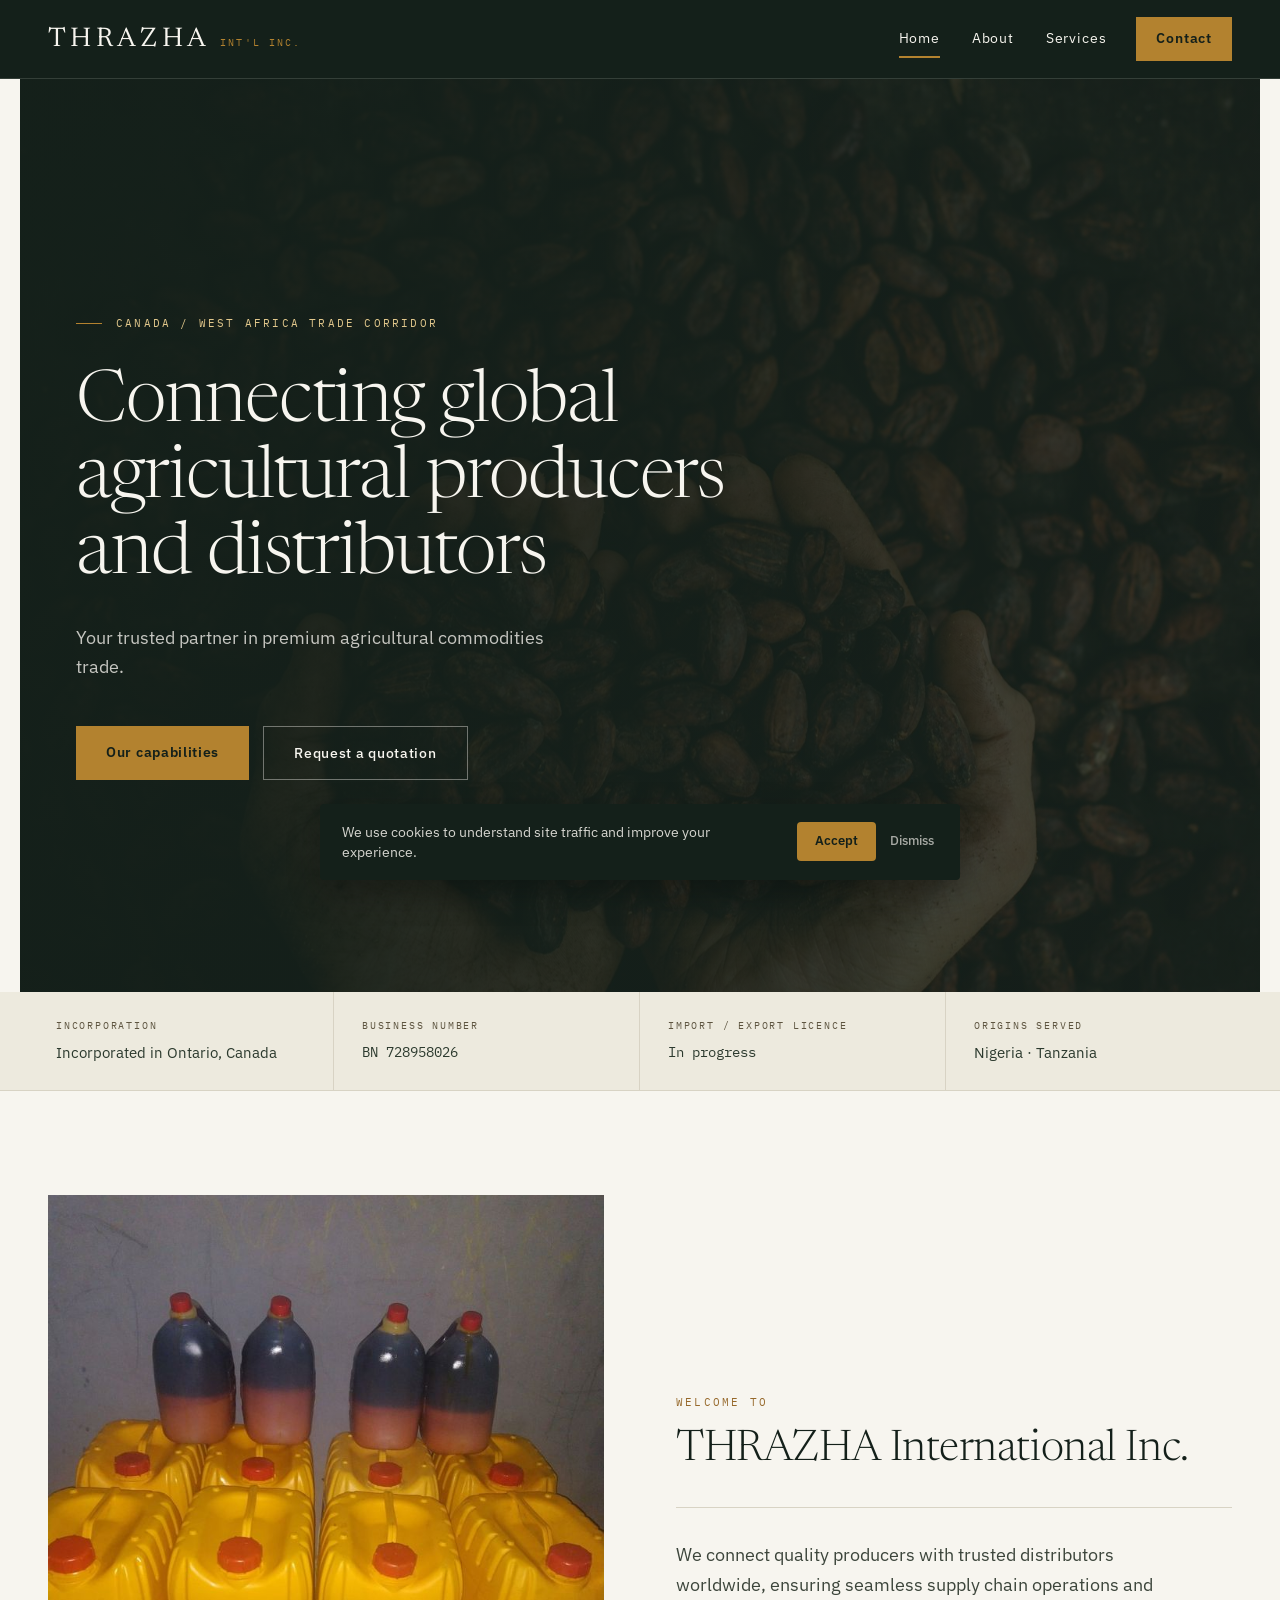
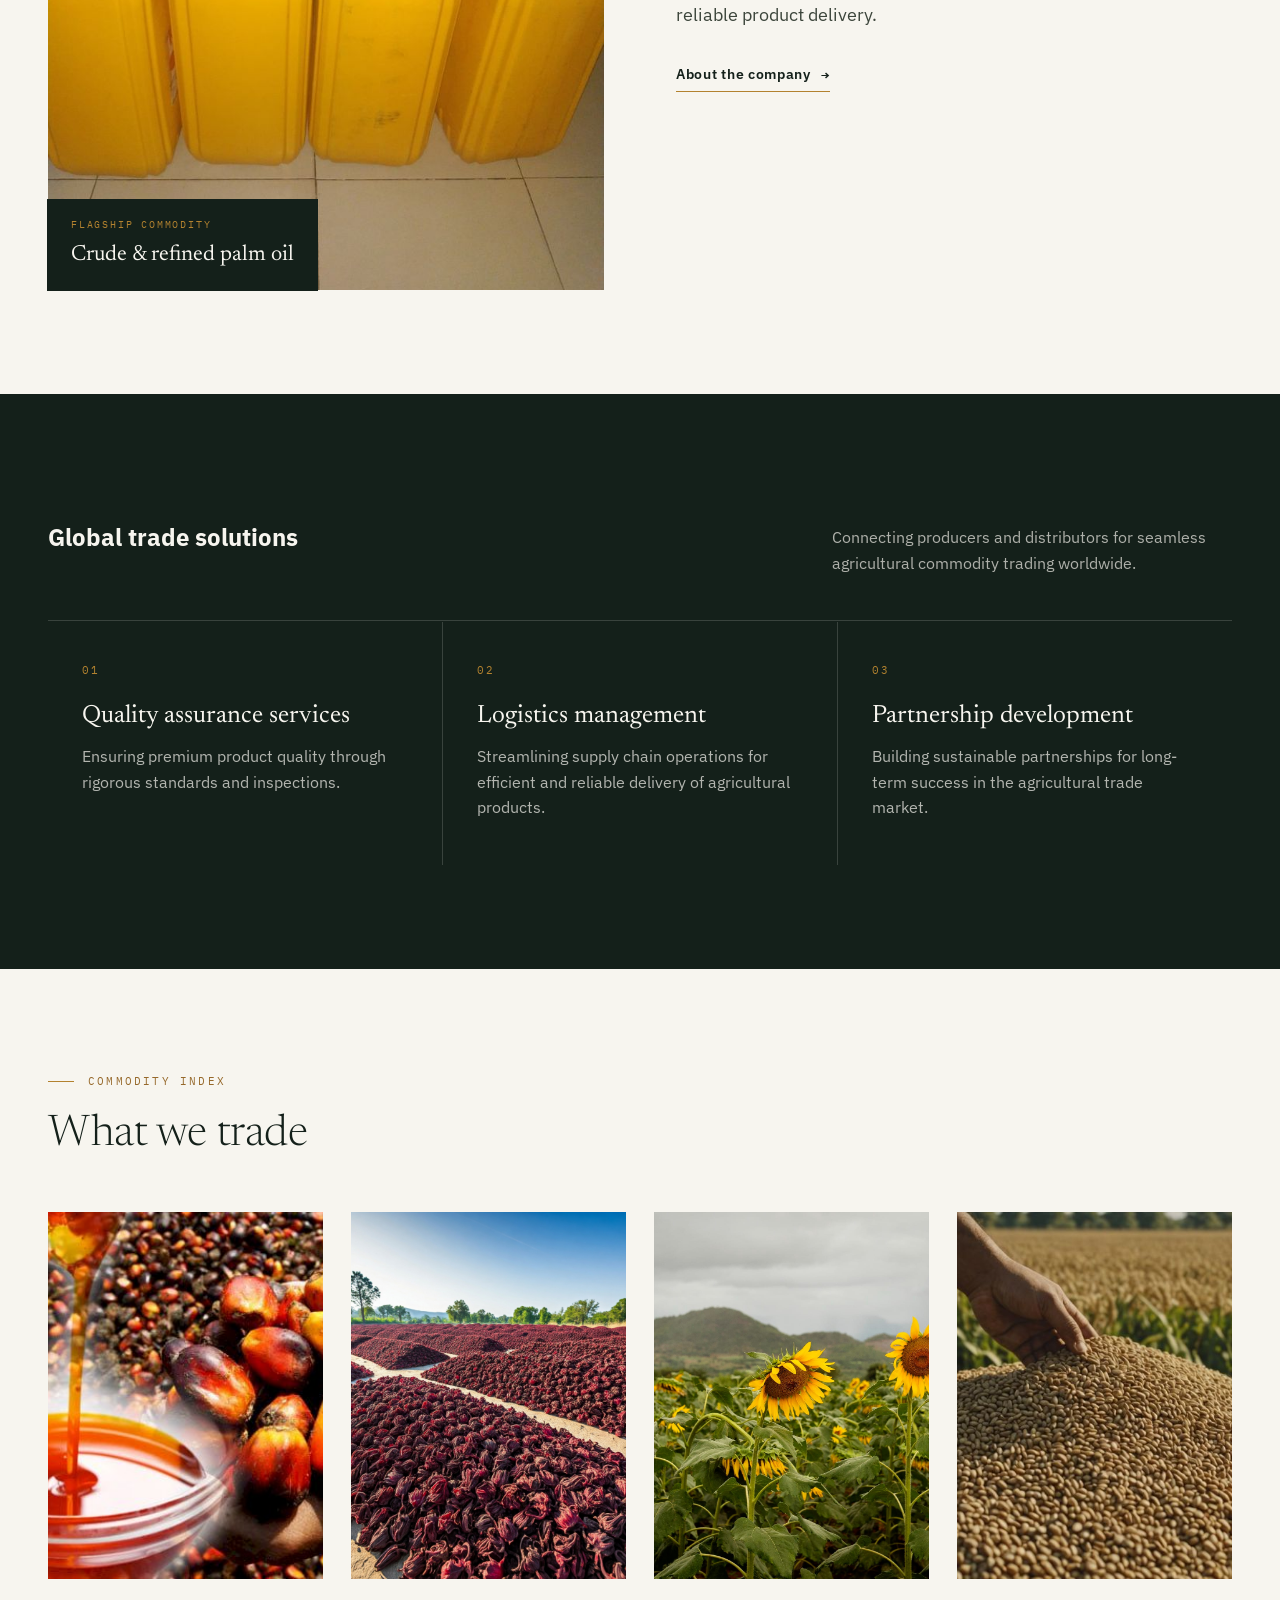
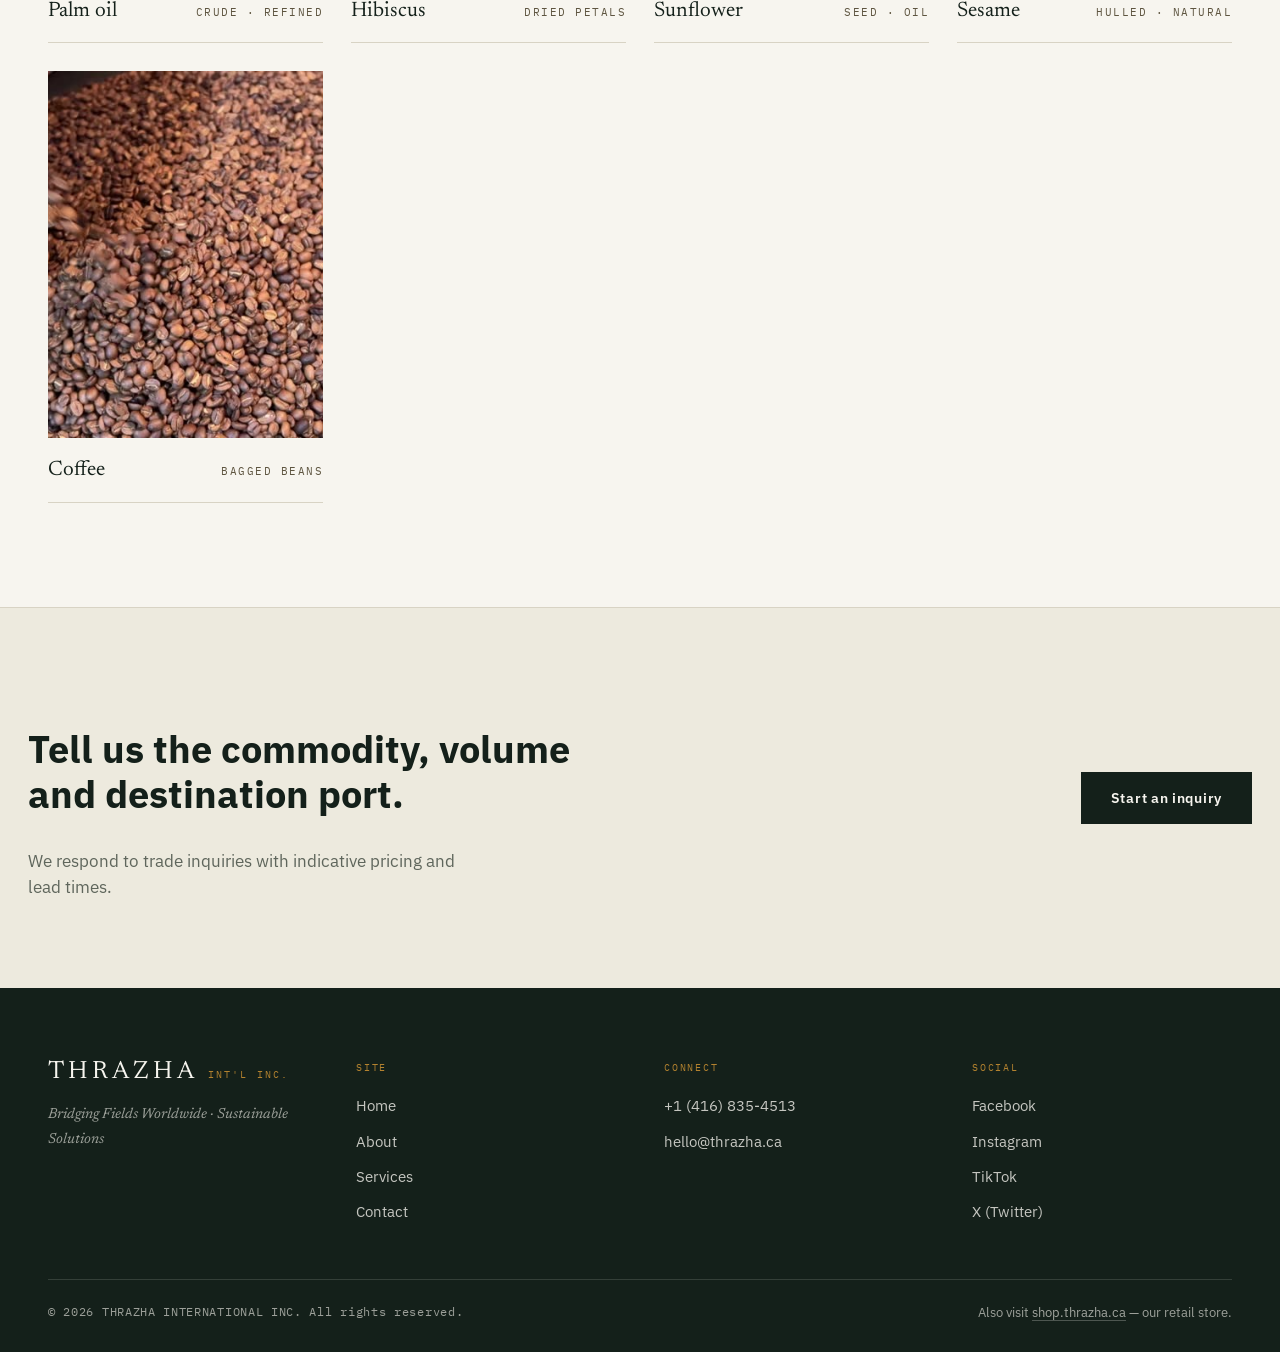
<file: index.html>
<!DOCTYPE html>
<html lang="en">
<head>
<!-- Google Tag Manager -->
<script>
(function(){
  window.dataLayer = window.dataLayer || [];
  function gtag(){ window.dataLayer.push(arguments); }
  window.gtag = gtag;
  window.__loadAnalytics = function(){
    if (window.__analyticsLoaded) return;
    window.__analyticsLoaded = true;
    (function(w,d,s,l,i){w[l]=w[l]||[];w[l].push({'gtm.start':
    new Date().getTime(),event:'gtm.js'});var f=d.getElementsByTagName(s)[0],
    j=d.createElement(s),dl=l!='dataLayer'?'&l='+l:'';j.async=true;j.src=
    'https://www.googletagmanager.com/gtm.js?id='+i+dl;f.parentNode.insertBefore(j,f);
    })(window,document,'script','dataLayer','GTM-K8MLG3W6');
    var ga=document.createElement('script');
    ga.async=true;
    ga.src='https://www.googletagmanager.com/gtag/js?id=G-5YRZVWQFE5';
    document.head.appendChild(ga);
    gtag('js', new Date());
    gtag('config', 'G-5YRZVWQFE5');
  };
  try {
    if (localStorage.getItem('cookie_consent') === 'accepted') { window.__loadAnalytics(); }
  } catch(e){}
})();
</script>
<!-- End Google Tag Manager -->
<meta charset="UTF-8">
<meta name="viewport" content="width=device-width, initial-scale=1.0">
<title>THRAZHA International Inc. | Canadian Agricultural Trading Company</title>
<meta name="description" content="THRAZHA International Inc. is a Canadian agricultural trading company connecting palm oil, hibiscus, sunflower, sesame and coffee producers with distributors worldwide.">
<link rel="canonical" href="https://thrazha.ca/">
<meta property="og:type" content="website">
<meta property="og:site_name" content="THRAZHA International Inc.">
<meta property="og:title" content="THRAZHA International Inc. | Canadian Agricultural Trading Company">
<meta property="og:description" content="Connecting quality agricultural producers with trusted distributors worldwide. Request a quotation for palm oil, hibiscus, sunflower, sesame and coffee.">
<meta property="og:url" content="https://thrazha.ca/">
<meta property="og:image" content="https://thrazha.ca/assets/unsplash-svc-2.jpg">
<meta property="og:locale" content="en_CA">
<meta name="twitter:card" content="summary_large_image">
<meta name="twitter:title" content="THRAZHA International Inc. | Canadian Agricultural Trading Company">
<meta name="twitter:description" content="Connecting quality agricultural producers with trusted distributors worldwide. Request a quotation for palm oil, hibiscus, sunflower, sesame and coffee.">
<meta name="twitter:image" content="https://thrazha.ca/assets/unsplash-svc-2.jpg">
<link rel="icon" href="assets/logo.jpeg">
<link rel="preconnect" href="https://fonts.googleapis.com">
<link rel="preconnect" href="https://fonts.gstatic.com" crossorigin>
<link href="https://fonts.googleapis.com/css2?family=Newsreader:ital,opsz,wght@0,6..72,300;0,6..72,400;0,6..72,500;1,6..72,300;1,6..72,400&family=IBM+Plex+Sans:wght@400;500;600&family=IBM+Plex+Mono:wght@400;500&display=swap" rel="stylesheet">
<link rel="stylesheet" href="style.css">
<script type="application/ld+json">
{
  "@context": "https://schema.org",
  "@type": "Organization",
  "name": "THRAZHA International Inc.",
  "url": "https://thrazha.ca/",
  "logo": "https://thrazha.ca/assets/logo.jpeg",
  "image": "https://thrazha.ca/assets/unsplash-svc-2.jpg",
  "telephone": "+1-416-835-4513",
  "email": "hello@thrazha.ca",
  "address": {
    "@type": "PostalAddress",
    "streetAddress": "35 David Salomon Drive",
    "addressLocality": "North York",
    "addressRegion": "ON",
    "postalCode": "M3C 1E6",
    "addressCountry": "CA"
  },
  "description": "Canadian agricultural trading company connecting palm oil, hibiscus, sunflower, sesame and coffee producers with distributors worldwide."
}
</script>
</head>
<body>
<!-- Google Tag Manager (noscript) -->
<noscript><iframe src="https://www.googletagmanager.com/ns.html?id=GTM-K8MLG3W6"
height="0" width="0" style="display:none;visibility:hidden"></iframe></noscript>
<!-- End Google Tag Manager (noscript) -->

<div id="cookieConsent" class="cookie-consent" hidden>
  <p>We use cookies to understand site traffic and improve your experience.</p>
  <div class="cookie-consent-actions">
    <button type="button" id="cookieAccept">Accept</button>
    <button type="button" id="cookieDismiss">Dismiss</button>
  </div>
</div>
<script>
(function(){
  try {
    var consent = localStorage.getItem('cookie_consent');
    var dismissed = sessionStorage.getItem('cookie_dismissed');
    var banner = document.getElementById('cookieConsent');
    if (consent !== 'accepted' && !dismissed) { banner.hidden = false; }
    document.getElementById('cookieAccept').addEventListener('click', function(){
      try { localStorage.setItem('cookie_consent', 'accepted'); } catch(e){}
      banner.hidden = true;
      if (window.__loadAnalytics) window.__loadAnalytics();
    });
    document.getElementById('cookieDismiss').addEventListener('click', function(){
      try { sessionStorage.setItem('cookie_dismissed', '1'); } catch(e){}
      banner.hidden = true;
    });
  } catch(e){}
})();
</script>

<header>
  <div class="header-inner">
    <a class="brand" href="index.html">
      <span class="brand-name">THRAZHA</span>
      <span class="brand-suffix">Int'l&nbsp;Inc.</span>
    </a>
    <nav>
      <ul>
        <li><a href="index.html" class="active">Home</a></li>
        <li><a href="about.html">About</a></li>
        <li><a href="services.html">Services</a></li>
        <li><a href="contact.html" class="nav-contact">Contact</a></li>
      </ul>
    </nav>
  </div>
</header>

<!-- HERO -->
<section class="hero hero-home">
  <img class="hero-bg" src="assets/unsplash-field-sunset.jpg" alt="Harvested beans held in cupped hands">
  <div class="hero-scrim"></div>
  <div class="hero-inner">
    <div class="eyebrow on-dark"><span class="rule"></span>Canada&nbsp;/&nbsp;West Africa trade corridor</div>
    <h1>Connecting global agricultural producers and distributors</h1>
    <p>Your trusted partner in premium agricultural commodities trade.</p>
    <div class="hero-buttons">
      <a class="btn btn-primary" href="services.html">Our capabilities</a>
      <a class="btn btn-secondary" href="contact.html">Request a quotation</a>
    </div>
  </div>
</section>

<!-- CREDENTIALS STRIP -->
<div class="credentials">
  <div class="credentials-grid">
    <div class="credentials-item">
      <div class="credentials-label">Incorporation</div>
      <div class="credentials-value">Incorporated in Ontario, Canada</div>
    </div>
    <div class="credentials-item">
      <div class="credentials-label">Business number</div>
      <div class="credentials-value mono">BN 728958026</div>
    </div>
    <div class="credentials-item">
      <div class="credentials-label">Import / export licence</div>
      <div class="credentials-value mono">In progress</div>
    </div>
    <div class="credentials-item">
      <div class="credentials-label">Origins served</div>
      <div class="credentials-value">Nigeria&nbsp;&middot;&nbsp;Tanzania</div>
    </div>
  </div>
</div>

<!-- WELCOME -->
<section class="split">
  <div class="split-media">
    <img src="assets/palm-oil-warehouse.jpg" alt="Palm oil in sealed jerrycans, ready for despatch">
    <div class="split-tag">
      <div class="credentials-label">Flagship commodity</div>
      <div class="split-tag-value">Crude &amp; refined palm oil</div>
    </div>
  </div>
  <div class="split-text">
    <div class="eyebrow">Welcome to</div>
    <h2>THRAZHA International Inc.</h2>
    <div class="divider"></div>
    <p>We connect quality producers with trusted distributors worldwide, ensuring seamless supply chain operations and reliable product delivery.</p>
    <a class="split-link" href="about.html">About the company <span class="mono">&rarr;</span></a>
  </div>
</section>

<!-- GLOBAL TRADE SOLUTIONS -->
<div class="section-dark">
  <div class="section-dark-inner">
    <div class="section-head-row">
      <h2>Global trade solutions</h2>
      <p>Connecting producers and distributors for seamless agricultural commodity trading worldwide.</p>
    </div>
    <div class="numbered-grid">
      <div class="numbered-card">
        <div class="numbered-index">01</div>
        <h3>Quality assurance services</h3>
        <p>Ensuring premium product quality through rigorous standards and inspections.</p>
      </div>
      <div class="numbered-card">
        <div class="numbered-index">02</div>
        <h3>Logistics management</h3>
        <p>Streamlining supply chain operations for efficient and reliable delivery of agricultural products.</p>
      </div>
      <div class="numbered-card">
        <div class="numbered-index">03</div>
        <h3>Partnership development</h3>
        <p>Building sustainable partnerships for long-term success in the agricultural trade market.</p>
      </div>
    </div>
  </div>
</div>

<!-- COMMODITY INDEX -->
<section>
  <div class="eyebrow"><span class="rule"></span>Commodity index</div>
  <h2 style="margin-top:22px; max-width:22ch;">What we trade</h2>
  <div class="commodity-grid">
    <div class="commodity-card">
      <div class="commodity-media"><img src="assets/palm-oil.jpg" alt="Palm oil"></div>
      <div class="commodity-meta"><span class="name">Palm oil</span><span class="form">Crude &middot; refined</span></div>
    </div>
    <div class="commodity-card">
      <div class="commodity-media"><img src="assets/hibiscus.jpg" alt="Dried hibiscus petals"></div>
      <div class="commodity-meta"><span class="name">Hibiscus</span><span class="form">Dried petals</span></div>
    </div>
    <div class="commodity-card">
      <div class="commodity-media"><img src="assets/sunflowers.jpg" alt="Sunflower field"></div>
      <div class="commodity-meta"><span class="name">Sunflower</span><span class="form">Seed &middot; oil</span></div>
    </div>
    <div class="commodity-card">
      <div class="commodity-media"><img src="assets/sesame.jpeg" alt="Sesame grains"></div>
      <div class="commodity-meta"><span class="name">Sesame</span><span class="form">Hulled &middot; natural</span></div>
    </div>
    <div class="commodity-card">
      <div class="commodity-media"><img src="assets/coffee-bean.jpg" alt="Bagged coffee beans"></div>
      <div class="commodity-meta"><span class="name">Coffee</span><span class="form">Bagged beans</span></div>
    </div>
  </div>
</section>

<!-- CTA -->
<div class="cta-banner">
  <div class="cta-banner-inner">
    <div>
      <h2>Tell us the commodity, volume and destination port.</h2>
      <p>We respond to trade inquiries with indicative pricing and lead times.</p>
    </div>
    <a class="btn btn-dark" href="contact.html">Start an inquiry</a>
  </div>
</div>

<footer>
  <div class="footer-inner">
    <div class="footer-columns">
      <div class="footer-brand">
        <div class="brand" style="color:inherit;">
          <span class="brand-name">THRAZHA</span>
          <span class="brand-suffix">Int'l&nbsp;Inc.</span>
        </div>
        <p class="footer-tagline">Bridging Fields Worldwide &middot; Sustainable Solutions</p>
      </div>
      <div>
        <div class="footer-heading">Site</div>
        <div class="footer-links">
          <a href="index.html">Home</a>
          <a href="about.html">About</a>
          <a href="services.html">Services</a>
          <a href="contact.html">Contact</a>
        </div>
      </div>
      <div>
        <div class="footer-heading">Connect</div>
        <div class="footer-links">
          <a href="tel:+14168354513">+1 (416) 835-4513</a>
          <a href="mailto:hello@thrazha.ca">hello@thrazha.ca</a>
        </div>
      </div>
      <div>
        <div class="footer-heading">Social</div>
        <div class="footer-links">
          <a href="https://www.facebook.com/" title="Go to Facebook page">Facebook</a>
          <a href="https://www.instagram.com/" title="Go to Instagram page">Instagram</a>
          <a href="https://tiktok.com/" title="Go to Tiktok page">TikTok</a>
          <a href="https://x.com/" title="Go to Twitter page">X (Twitter)</a>
        </div>
      </div>
    </div>
    <div class="footer-bottom">
      <div class="footer-copyright">&copy; 2026 THRAZHA INTERNATIONAL INC. All rights reserved.</div>
      <div class="footer-shop">Also visit <a href="https://shop.thrazha.ca">shop.thrazha.ca</a> &mdash; our retail store.</div>
    </div>
  </div>
</footer>

</body>
</html>
</file>
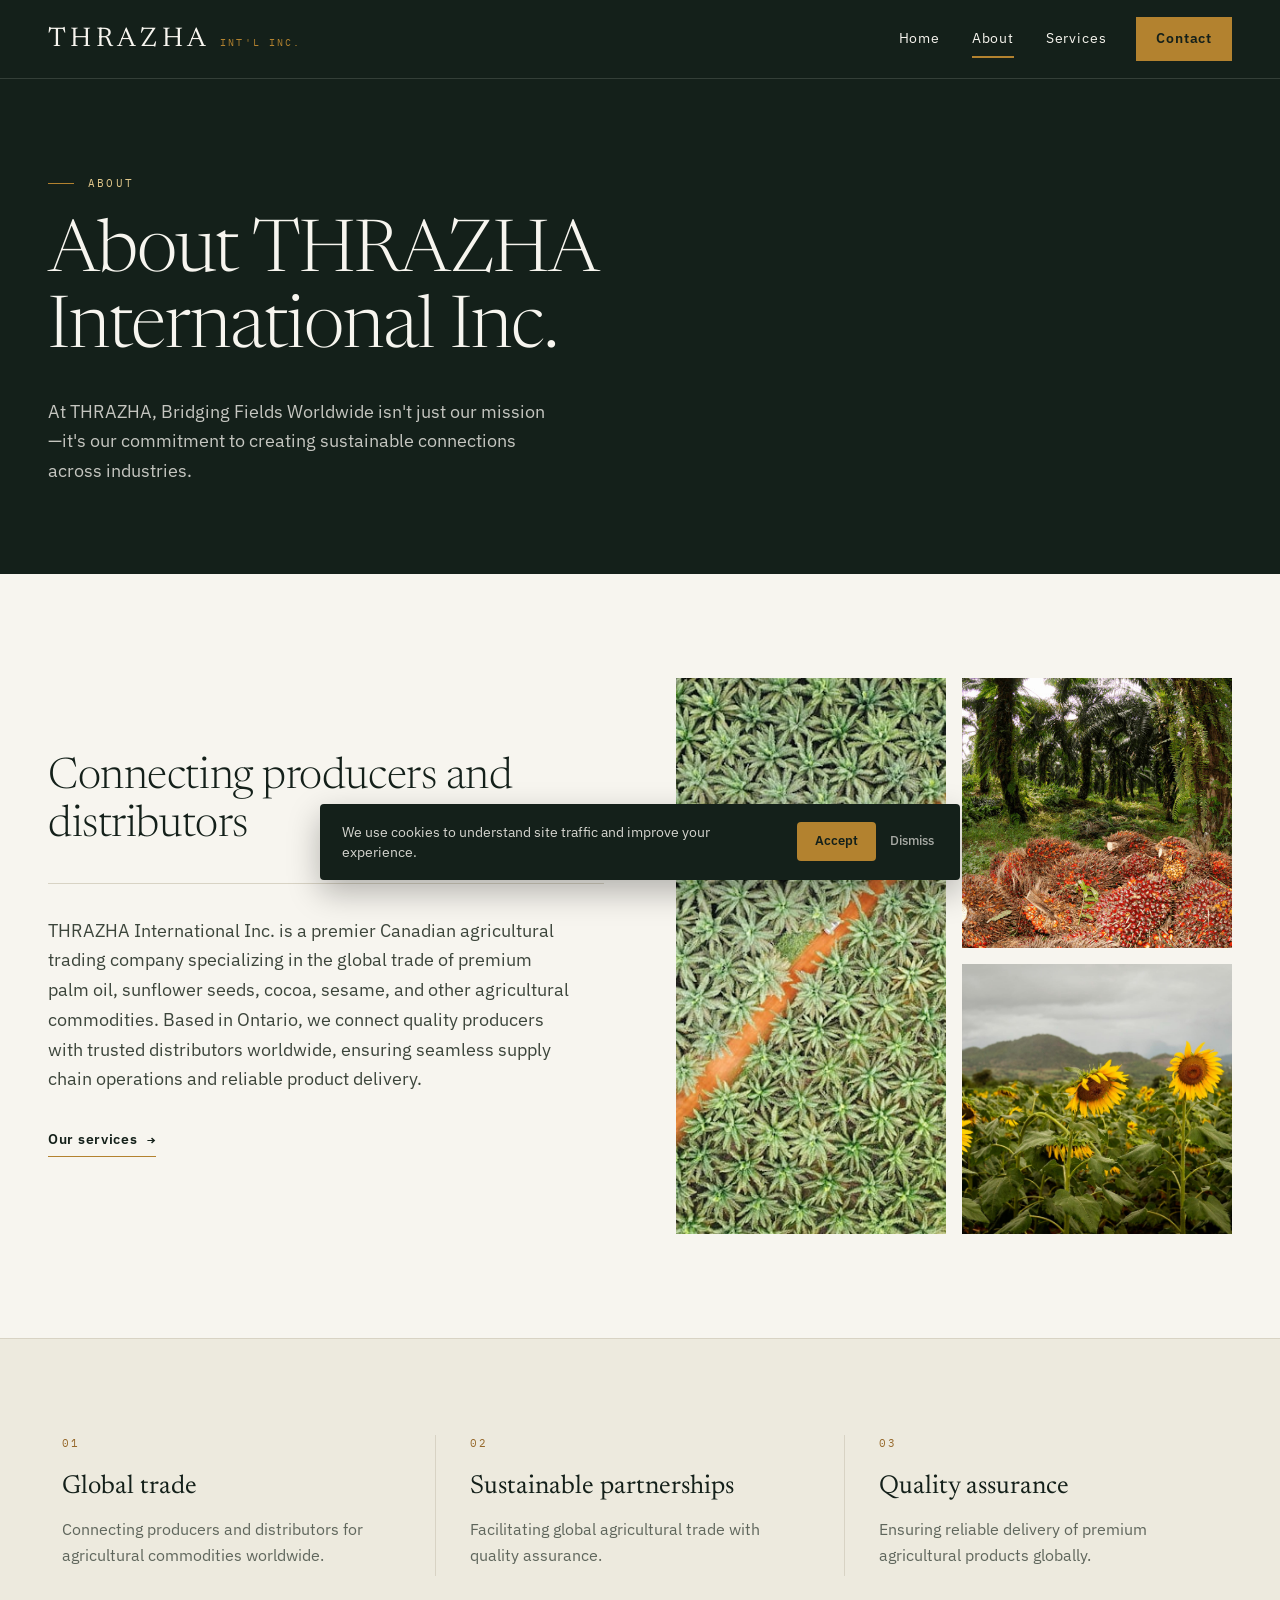
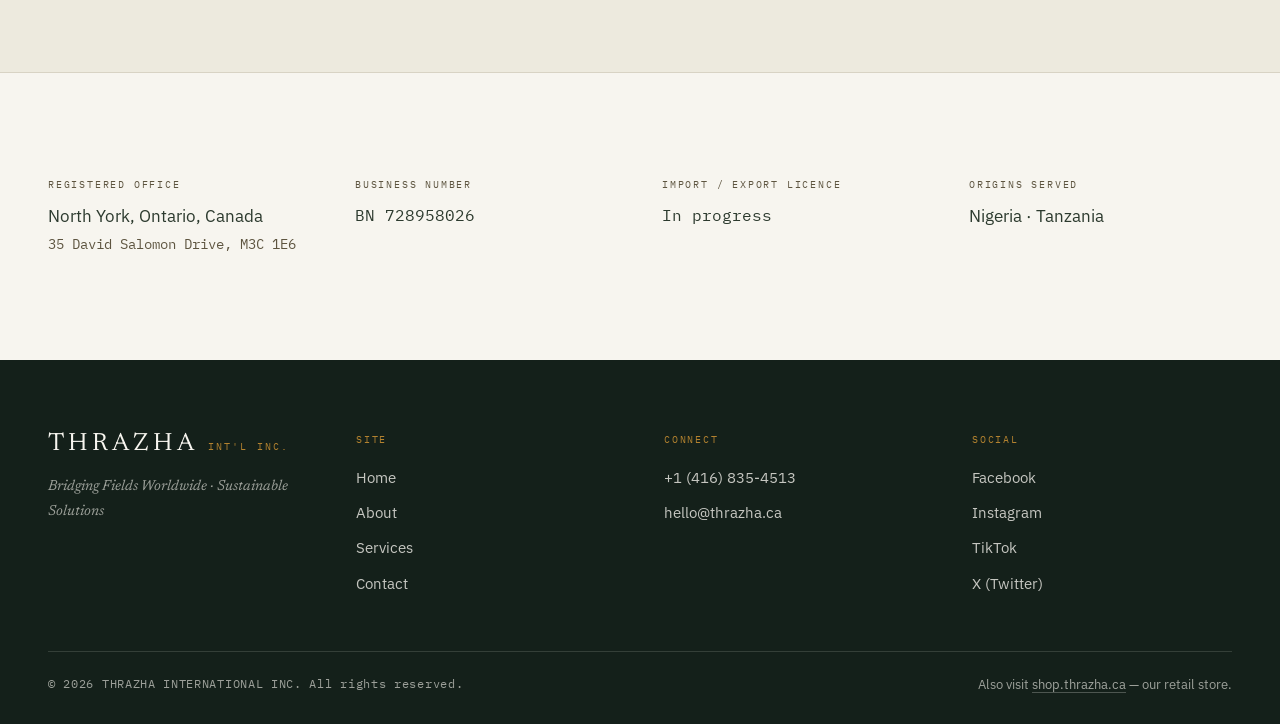
<file: about.html>
<!DOCTYPE html>
<html lang="en">
<head>
<!-- Google Tag Manager -->
<script>
(function(){
  window.dataLayer = window.dataLayer || [];
  function gtag(){ window.dataLayer.push(arguments); }
  window.gtag = gtag;
  window.__loadAnalytics = function(){
    if (window.__analyticsLoaded) return;
    window.__analyticsLoaded = true;
    (function(w,d,s,l,i){w[l]=w[l]||[];w[l].push({'gtm.start':
    new Date().getTime(),event:'gtm.js'});var f=d.getElementsByTagName(s)[0],
    j=d.createElement(s),dl=l!='dataLayer'?'&l='+l:'';j.async=true;j.src=
    'https://www.googletagmanager.com/gtm.js?id='+i+dl;f.parentNode.insertBefore(j,f);
    })(window,document,'script','dataLayer','GTM-K8MLG3W6');
    var ga=document.createElement('script');
    ga.async=true;
    ga.src='https://www.googletagmanager.com/gtag/js?id=G-5YRZVWQFE5';
    document.head.appendChild(ga);
    gtag('js', new Date());
    gtag('config', 'G-5YRZVWQFE5');
  };
  try {
    if (localStorage.getItem('cookie_consent') === 'accepted') { window.__loadAnalytics(); }
  } catch(e){}
})();
</script>
<!-- End Google Tag Manager -->
<meta charset="UTF-8">
<meta name="viewport" content="width=device-width, initial-scale=1.0">
<title>About THRAZHA International Inc. | Agricultural Trading Company</title>
<meta name="description" content="THRAZHA International Inc. is an Ontario-incorporated agricultural trading company connecting quality producers with trusted distributors across the Canada&ndash;West Africa trade corridor.">
<link rel="canonical" href="https://thrazha.ca/about.html">
<meta property="og:type" content="website">
<meta property="og:site_name" content="THRAZHA International Inc.">
<meta property="og:title" content="About THRAZHA International Inc.">
<meta property="og:description" content="An Ontario-incorporated agricultural trading company connecting quality producers with trusted distributors across the Canada&ndash;West Africa trade corridor.">
<meta property="og:url" content="https://thrazha.ca/about.html">
<meta property="og:image" content="https://thrazha.ca/assets/unsplash-svc-2.jpg">
<meta property="og:locale" content="en_CA">
<meta name="twitter:card" content="summary_large_image">
<meta name="twitter:title" content="About THRAZHA International Inc.">
<meta name="twitter:description" content="An Ontario-incorporated agricultural trading company connecting quality producers with trusted distributors across the Canada&ndash;West Africa trade corridor.">
<meta name="twitter:image" content="https://thrazha.ca/assets/unsplash-svc-2.jpg">
<link rel="icon" href="assets/logo.jpeg">
<link rel="preconnect" href="https://fonts.googleapis.com">
<link rel="preconnect" href="https://fonts.gstatic.com" crossorigin>
<link href="https://fonts.googleapis.com/css2?family=Newsreader:ital,opsz,wght@0,6..72,300;0,6..72,400;0,6..72,500;1,6..72,300;1,6..72,400&family=IBM+Plex+Sans:wght@400;500;600&family=IBM+Plex+Mono:wght@400;500&display=swap" rel="stylesheet">
<link rel="stylesheet" href="style.css">
</head>
<body>
<!-- Google Tag Manager (noscript) -->
<noscript><iframe src="https://www.googletagmanager.com/ns.html?id=GTM-K8MLG3W6"
height="0" width="0" style="display:none;visibility:hidden"></iframe></noscript>
<!-- End Google Tag Manager (noscript) -->

<div id="cookieConsent" class="cookie-consent" hidden>
  <p>We use cookies to understand site traffic and improve your experience.</p>
  <div class="cookie-consent-actions">
    <button type="button" id="cookieAccept">Accept</button>
    <button type="button" id="cookieDismiss">Dismiss</button>
  </div>
</div>
<script>
(function(){
  try {
    var consent = localStorage.getItem('cookie_consent');
    var dismissed = sessionStorage.getItem('cookie_dismissed');
    var banner = document.getElementById('cookieConsent');
    if (consent !== 'accepted' && !dismissed) { banner.hidden = false; }
    document.getElementById('cookieAccept').addEventListener('click', function(){
      try { localStorage.setItem('cookie_consent', 'accepted'); } catch(e){}
      banner.hidden = true;
      if (window.__loadAnalytics) window.__loadAnalytics();
    });
    document.getElementById('cookieDismiss').addEventListener('click', function(){
      try { sessionStorage.setItem('cookie_dismissed', '1'); } catch(e){}
      banner.hidden = true;
    });
  } catch(e){}
})();
</script>

<header>
  <div class="header-inner">
    <a class="brand" href="index.html">
      <span class="brand-name">THRAZHA</span>
      <span class="brand-suffix">Int'l&nbsp;Inc.</span>
    </a>
    <nav>
      <ul>
        <li><a href="index.html">Home</a></li>
        <li><a href="about.html" class="active">About</a></li>
        <li><a href="services.html">Services</a></li>
        <li><a href="contact.html" class="nav-contact">Contact</a></li>
      </ul>
    </nav>
  </div>
</header>

<!-- HEADER -->
<div class="hero hero-solid hero-page">
  <div class="hero-inner">
    <div class="eyebrow on-dark"><span class="rule"></span>About</div>
    <h1>About THRAZHA International Inc.</h1>
    <p>At THRAZHA, Bridging Fields Worldwide isn't just our mission&mdash;it's our commitment to creating sustainable connections across industries.</p>
  </div>
</div>

<!-- STORY -->
<section class="split">
  <div class="split-text">
    <h2 style="margin-top:0;">Connecting producers and distributors</h2>
    <div class="divider"></div>
    <p>THRAZHA International Inc. is a premier Canadian agricultural trading company specializing in the global trade of premium palm oil, sunflower seeds, cocoa, sesame, and other agricultural commodities. Based in Ontario, we connect quality producers with trusted distributors worldwide, ensuring seamless supply chain operations and reliable product delivery.</p>
    <a class="split-link" href="services.html">Our services <span class="mono">&rarr;</span></a>
  </div>
  <div class="image-grid">
    <img class="tall" src="assets/unsplash-about-5.jpg" alt="Aerial view of a dense oil palm plantation crossed by a laterite road">
    <img class="square" src="assets/okitipupa-oil-palm.jpg" alt="Freshly harvested palm fruit bunches at the plantation">
    <img class="square" src="assets/sunflowers.jpg" alt="Sunflower field">
  </div>
</section>

<!-- PILLARS -->
<div class="pillars">
  <div class="pillars-inner">
    <div class="pillars-grid">
      <div class="pillar">
        <div class="numbered-index">01</div>
        <h3>Global trade</h3>
        <p>Connecting producers and distributors for agricultural commodities worldwide.</p>
      </div>
      <div class="pillar">
        <div class="numbered-index">02</div>
        <h3>Sustainable partnerships</h3>
        <p>Facilitating global agricultural trade with quality assurance.</p>
      </div>
      <div class="pillar">
        <div class="numbered-index">03</div>
        <h3>Quality assurance</h3>
        <p>Ensuring reliable delivery of premium agricultural products globally.</p>
      </div>
    </div>
  </div>
</div>

<!-- FACTS -->
<section>
  <div class="facts-grid">
    <div>
      <div class="credentials-label">Registered office</div>
      <div class="fact-value">North York, Ontario, Canada<br><span class="fact-sub">35 David Salomon Drive, M3C 1E6</span></div>
    </div>
    <div>
      <div class="credentials-label">Business number</div>
      <div class="fact-value mono">BN 728958026</div>
    </div>
    <div>
      <div class="credentials-label">Import / export licence</div>
      <div class="fact-value mono">In progress</div>
    </div>
    <div>
      <div class="credentials-label">Origins served</div>
      <div class="fact-value">Nigeria&nbsp;&middot;&nbsp;Tanzania</div>
    </div>
  </div>
</section>

<footer>
  <div class="footer-inner">
    <div class="footer-columns">
      <div class="footer-brand">
        <div class="brand" style="color:inherit;">
          <span class="brand-name">THRAZHA</span>
          <span class="brand-suffix">Int'l&nbsp;Inc.</span>
        </div>
        <p class="footer-tagline">Bridging Fields Worldwide &middot; Sustainable Solutions</p>
      </div>
      <div>
        <div class="footer-heading">Site</div>
        <div class="footer-links">
          <a href="index.html">Home</a>
          <a href="about.html">About</a>
          <a href="services.html">Services</a>
          <a href="contact.html">Contact</a>
        </div>
      </div>
      <div>
        <div class="footer-heading">Connect</div>
        <div class="footer-links">
          <a href="tel:+14168354513">+1 (416) 835-4513</a>
          <a href="mailto:hello@thrazha.ca">hello@thrazha.ca</a>
        </div>
      </div>
      <div>
        <div class="footer-heading">Social</div>
        <div class="footer-links">
          <a href="https://www.facebook.com/" title="Go to Facebook page">Facebook</a>
          <a href="https://www.instagram.com/" title="Go to Instagram page">Instagram</a>
          <a href="https://tiktok.com/" title="Go to Tiktok page">TikTok</a>
          <a href="https://x.com/" title="Go to Twitter page">X (Twitter)</a>
        </div>
      </div>
    </div>
    <div class="footer-bottom">
      <div class="footer-copyright">&copy; 2026 THRAZHA INTERNATIONAL INC. All rights reserved.</div>
      <div class="footer-shop">Also visit <a href="https://shop.thrazha.ca">shop.thrazha.ca</a> &mdash; our retail store.</div>
    </div>
  </div>
</footer>

</body>
</html>
</file>
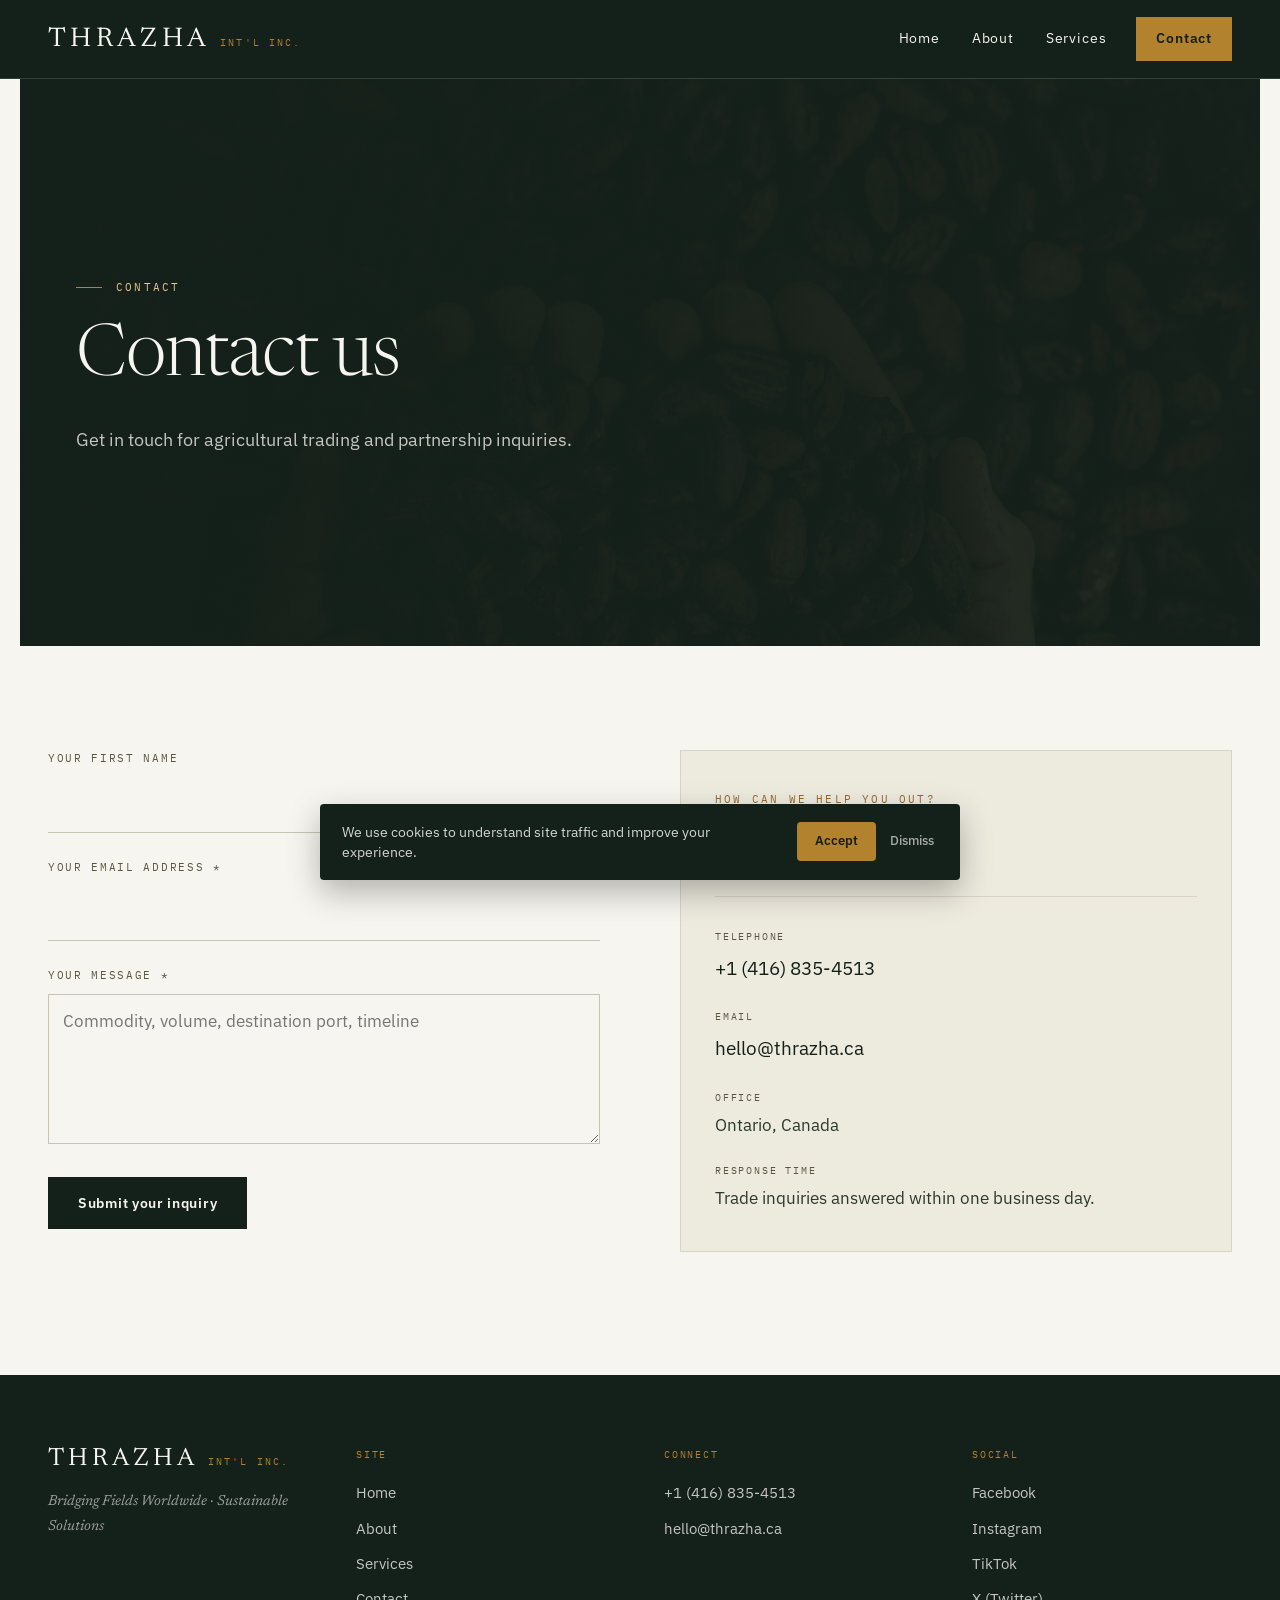
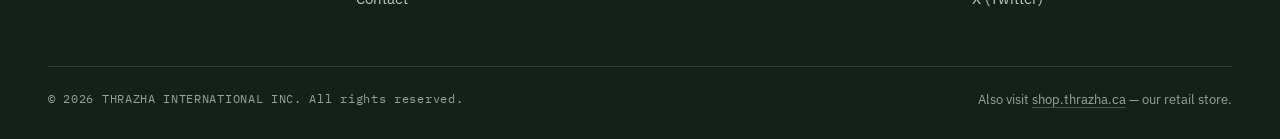
<file: contact.html>
<!DOCTYPE html>
<html lang="en">
<head>
<!-- Google Tag Manager -->
<script>
(function(){
  window.dataLayer = window.dataLayer || [];
  function gtag(){ window.dataLayer.push(arguments); }
  window.gtag = gtag;
  window.__loadAnalytics = function(){
    if (window.__analyticsLoaded) return;
    window.__analyticsLoaded = true;
    (function(w,d,s,l,i){w[l]=w[l]||[];w[l].push({'gtm.start':
    new Date().getTime(),event:'gtm.js'});var f=d.getElementsByTagName(s)[0],
    j=d.createElement(s),dl=l!='dataLayer'?'&l='+l:'';j.async=true;j.src=
    'https://www.googletagmanager.com/gtm.js?id='+i+dl;f.parentNode.insertBefore(j,f);
    })(window,document,'script','dataLayer','GTM-K8MLG3W6');
    var ga=document.createElement('script');
    ga.async=true;
    ga.src='https://www.googletagmanager.com/gtag/js?id=G-5YRZVWQFE5';
    document.head.appendChild(ga);
    gtag('js', new Date());
    gtag('config', 'G-5YRZVWQFE5');
  };
  try {
    if (localStorage.getItem('cookie_consent') === 'accepted') { window.__loadAnalytics(); }
  } catch(e){}
})();
</script>
<!-- End Google Tag Manager -->
<meta charset="UTF-8">
<meta name="viewport" content="width=device-width, initial-scale=1.0">
<title>Contact Us | THRAZHA International Inc.</title>
<meta name="description" content="Contact THRAZHA International Inc. for agricultural trading and partnership inquiries. Call +1 (416) 835-4513 or email hello@thrazha.ca.">
<link rel="canonical" href="https://thrazha.ca/contact.html">
<meta property="og:type" content="website">
<meta property="og:site_name" content="THRAZHA International Inc.">
<meta property="og:title" content="Contact Us | THRAZHA International Inc.">
<meta property="og:description" content="Get in touch for agricultural trading and partnership inquiries. We respond within one business day.">
<meta property="og:url" content="https://thrazha.ca/contact.html">
<meta property="og:image" content="https://thrazha.ca/assets/unsplash-svc-2.jpg">
<meta property="og:locale" content="en_CA">
<meta name="twitter:card" content="summary_large_image">
<meta name="twitter:title" content="Contact Us | THRAZHA International Inc.">
<meta name="twitter:description" content="Get in touch for agricultural trading and partnership inquiries. We respond within one business day.">
<meta name="twitter:image" content="https://thrazha.ca/assets/unsplash-svc-2.jpg">
<link rel="icon" href="assets/logo.jpeg">
<link rel="preconnect" href="https://fonts.googleapis.com">
<link rel="preconnect" href="https://fonts.gstatic.com" crossorigin>
<link href="https://fonts.googleapis.com/css2?family=Newsreader:ital,opsz,wght@0,6..72,300;0,6..72,400;0,6..72,500;1,6..72,300;1,6..72,400&family=IBM+Plex+Sans:wght@400;500;600&family=IBM+Plex+Mono:wght@400;500&display=swap" rel="stylesheet">
<link rel="stylesheet" href="style.css">
</head>
<body>
<!-- Google Tag Manager (noscript) -->
<noscript><iframe src="https://www.googletagmanager.com/ns.html?id=GTM-K8MLG3W6"
height="0" width="0" style="display:none;visibility:hidden"></iframe></noscript>
<!-- End Google Tag Manager (noscript) -->

<div id="cookieConsent" class="cookie-consent" hidden>
  <p>We use cookies to understand site traffic and improve your experience.</p>
  <div class="cookie-consent-actions">
    <button type="button" id="cookieAccept">Accept</button>
    <button type="button" id="cookieDismiss">Dismiss</button>
  </div>
</div>
<script>
(function(){
  try {
    var consent = localStorage.getItem('cookie_consent');
    var dismissed = sessionStorage.getItem('cookie_dismissed');
    var banner = document.getElementById('cookieConsent');
    if (consent !== 'accepted' && !dismissed) { banner.hidden = false; }
    document.getElementById('cookieAccept').addEventListener('click', function(){
      try { localStorage.setItem('cookie_consent', 'accepted'); } catch(e){}
      banner.hidden = true;
      if (window.__loadAnalytics) window.__loadAnalytics();
    });
    document.getElementById('cookieDismiss').addEventListener('click', function(){
      try { sessionStorage.setItem('cookie_dismissed', '1'); } catch(e){}
      banner.hidden = true;
    });
  } catch(e){}
})();
</script>

<header>
  <div class="header-inner">
    <a class="brand" href="index.html">
      <span class="brand-name">THRAZHA</span>
      <span class="brand-suffix">Int'l&nbsp;Inc.</span>
    </a>
    <nav>
      <ul>
        <li><a href="index.html">Home</a></li>
        <li><a href="about.html">About</a></li>
        <li><a href="services.html">Services</a></li>
        <li><a href="contact.html" class="nav-contact active">Contact</a></li>
      </ul>
    </nav>
  </div>
</header>

<!-- HEADER -->
<section class="hero hero-page">
  <img class="hero-bg" src="assets/unsplash-field-sunset.jpg" alt="">
  <div class="hero-scrim"></div>
  <div class="hero-inner">
    <div class="eyebrow on-dark"><span class="rule"></span>Contact</div>
    <h1>Contact us</h1>
    <p>Get in touch for agricultural trading and partnership inquiries.</p>
  </div>
</section>

<!-- CONTACT -->
<section>
  <div class="contact-grid">
    <div class="contact-form">
      <form id="contactForm">
        <input type="hidden" name="access_key" value="70badb1c-4f36-4ba5-846b-877db5cbcf6b">
        <input type="hidden" name="subject" value="New inquiry from thrazha.ca contact form">
        <input type="checkbox" name="botcheck" style="display:none" tabindex="-1" autocomplete="off">

        <label for="name">Your first name</label>
        <input type="text" id="name" name="name">

        <label for="email">Your email address *</label>
        <input type="email" id="email" name="email" required>

        <label for="message">Your message *</label>
        <textarea id="message" name="message" required placeholder="Commodity, volume, destination port, timeline"></textarea>

        <button type="submit" class="btn btn-dark" id="contactSubmitBtn">Submit your inquiry</button>
        <p id="contactFormResult"></p>
      </form>
      <script>
        const contactForm = document.getElementById('contactForm');
        const contactResult = document.getElementById('contactFormResult');
        const contactSubmitBtn = document.getElementById('contactSubmitBtn');

        contactForm.addEventListener('submit', function (e) {
          e.preventDefault();
          contactSubmitBtn.disabled = true;
          contactSubmitBtn.textContent = 'Sending...';
          contactResult.style.color = '';
          contactResult.textContent = 'Please wait...';

          const formData = new FormData(contactForm);
          const object = Object.fromEntries(formData);
          const json = JSON.stringify(object);

          fetch('https://api.web3forms.com/submit', {
            method: 'POST',
            headers: {
              'Content-Type': 'application/json',
              Accept: 'application/json'
            },
            body: json
          })
            .then(async (response) => {
              let jsonResponse = await response.json();
              if (response.status === 200) {
                contactResult.style.color = '#14201a';
                contactResult.textContent = 'Thank you. Your inquiry has been sent — we will reply within one business day.';
              } else {
                contactResult.style.color = '#a33';
                contactResult.textContent = jsonResponse.message || 'Something went wrong. Please try again.';
              }
            })
            .catch((error) => {
              contactResult.style.color = '#a33';
              contactResult.textContent = 'Something went wrong. Please try again or email us directly.';
            })
            .then(function () {
              contactForm.reset();
              contactSubmitBtn.disabled = false;
              contactSubmitBtn.textContent = 'Submit your inquiry';
            });
        });
      </script>
    </div>
    <div class="contact-info">
      <div class="eyebrow">How can we help you out?</div>
      <h3>Reach out to us.</h3>
      <div class="divider"></div>
      <div class="contact-info-grid">
        <div>
          <div class="credentials-label">Telephone</div>
          <a href="tel:+14168354513">+1 (416) 835-4513</a>
        </div>
        <div>
          <div class="credentials-label">Email</div>
          <a href="mailto:hello@thrazha.ca">hello@thrazha.ca</a>
        </div>
        <div>
          <div class="credentials-label">Office</div>
          <div class="credentials-value">Ontario, Canada</div>
        </div>
        <div>
          <div class="credentials-label">Response time</div>
          <div class="credentials-value">Trade inquiries answered within one business day.</div>
        </div>
      </div>
    </div>
  </div>
</section>

<footer>
  <div class="footer-inner">
    <div class="footer-columns">
      <div class="footer-brand">
        <div class="brand" style="color:inherit;">
          <span class="brand-name">THRAZHA</span>
          <span class="brand-suffix">Int'l&nbsp;Inc.</span>
        </div>
        <p class="footer-tagline">Bridging Fields Worldwide &middot; Sustainable Solutions</p>
      </div>
      <div>
        <div class="footer-heading">Site</div>
        <div class="footer-links">
          <a href="index.html">Home</a>
          <a href="about.html">About</a>
          <a href="services.html">Services</a>
          <a href="contact.html">Contact</a>
        </div>
      </div>
      <div>
        <div class="footer-heading">Connect</div>
        <div class="footer-links">
          <a href="tel:+14168354513">+1 (416) 835-4513</a>
          <a href="mailto:hello@thrazha.ca">hello@thrazha.ca</a>
        </div>
      </div>
      <div>
        <div class="footer-heading">Social</div>
        <div class="footer-links">
          <a href="https://www.facebook.com/" title="Go to Facebook page">Facebook</a>
          <a href="https://www.instagram.com/" title="Go to Instagram page">Instagram</a>
          <a href="https://tiktok.com/" title="Go to Tiktok page">TikTok</a>
          <a href="https://x.com/" title="Go to Twitter page">X (Twitter)</a>
        </div>
      </div>
    </div>
    <div class="footer-bottom">
      <div class="footer-copyright">&copy; 2026 THRAZHA INTERNATIONAL INC. All rights reserved.</div>
      <div class="footer-shop">Also visit <a href="https://shop.thrazha.ca">shop.thrazha.ca</a> &mdash; our retail store.</div>
    </div>
  </div>
</footer>

</body>
</html>
</file>
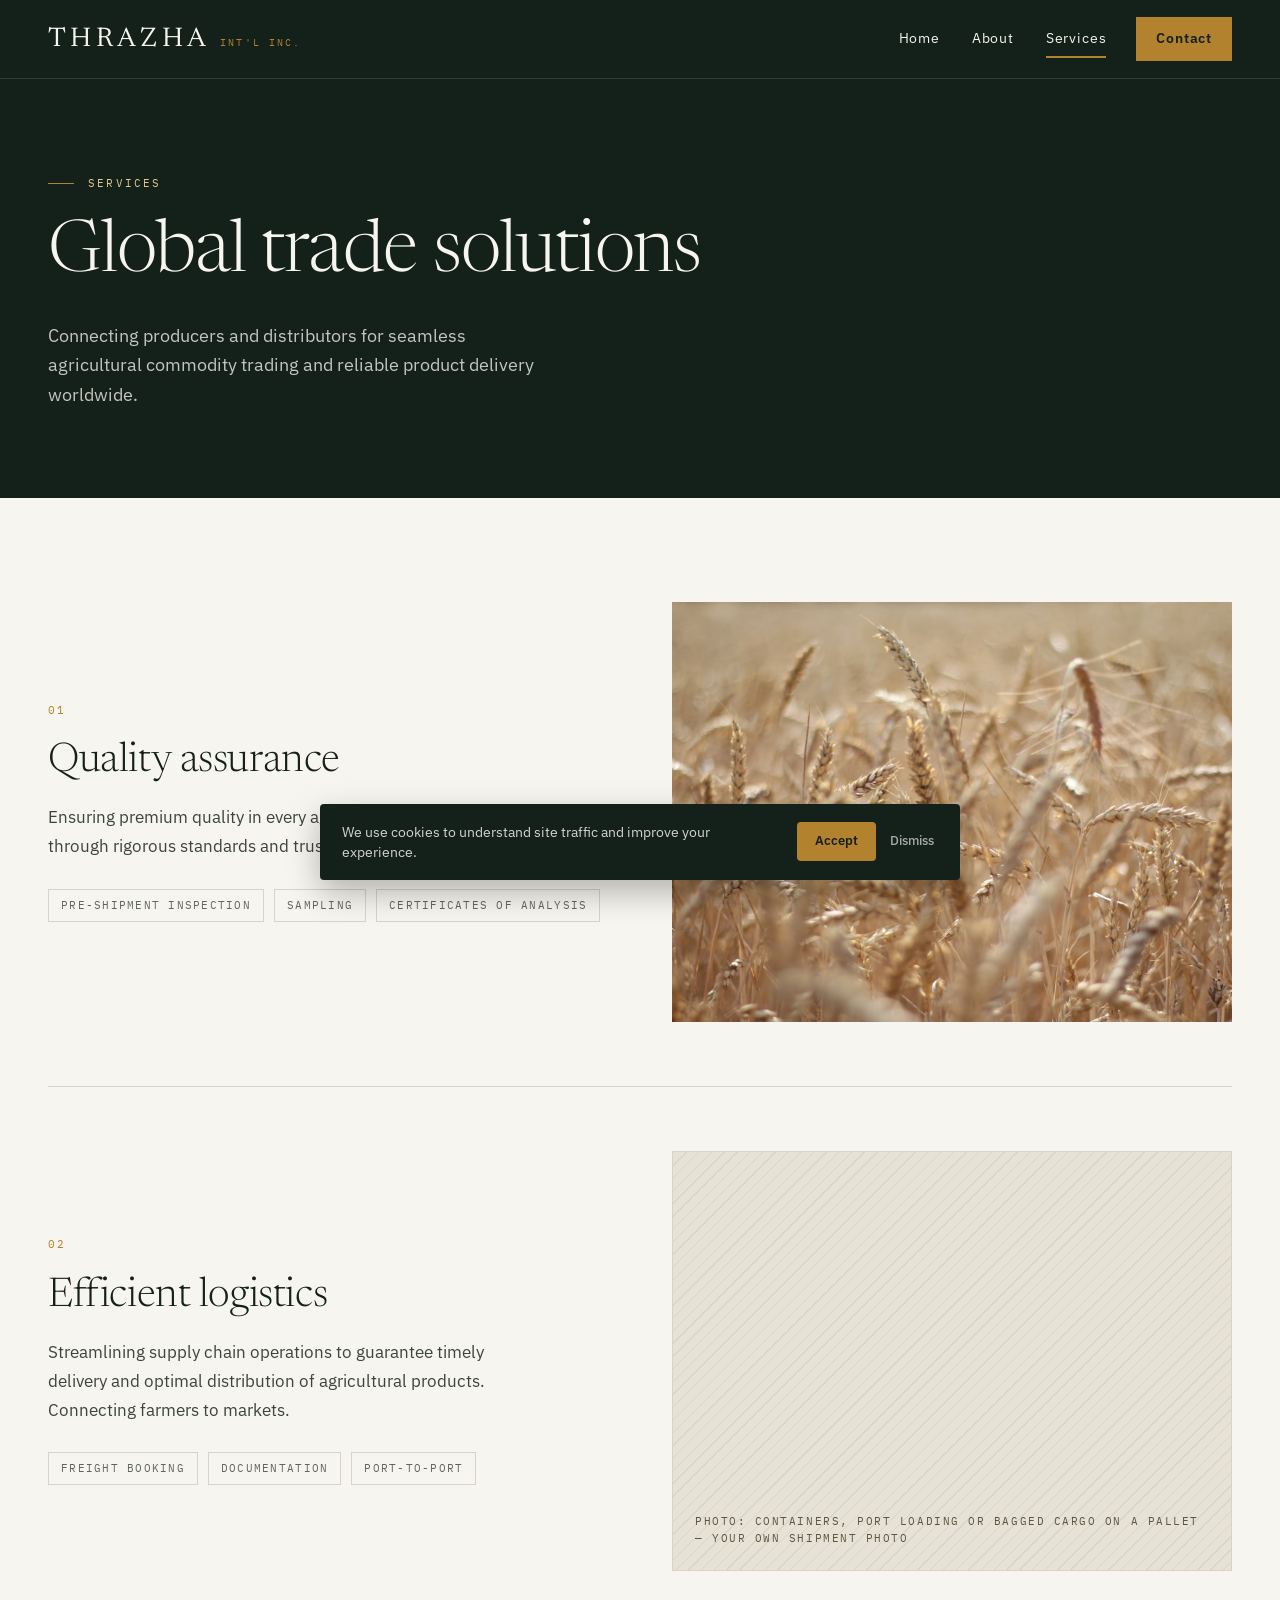
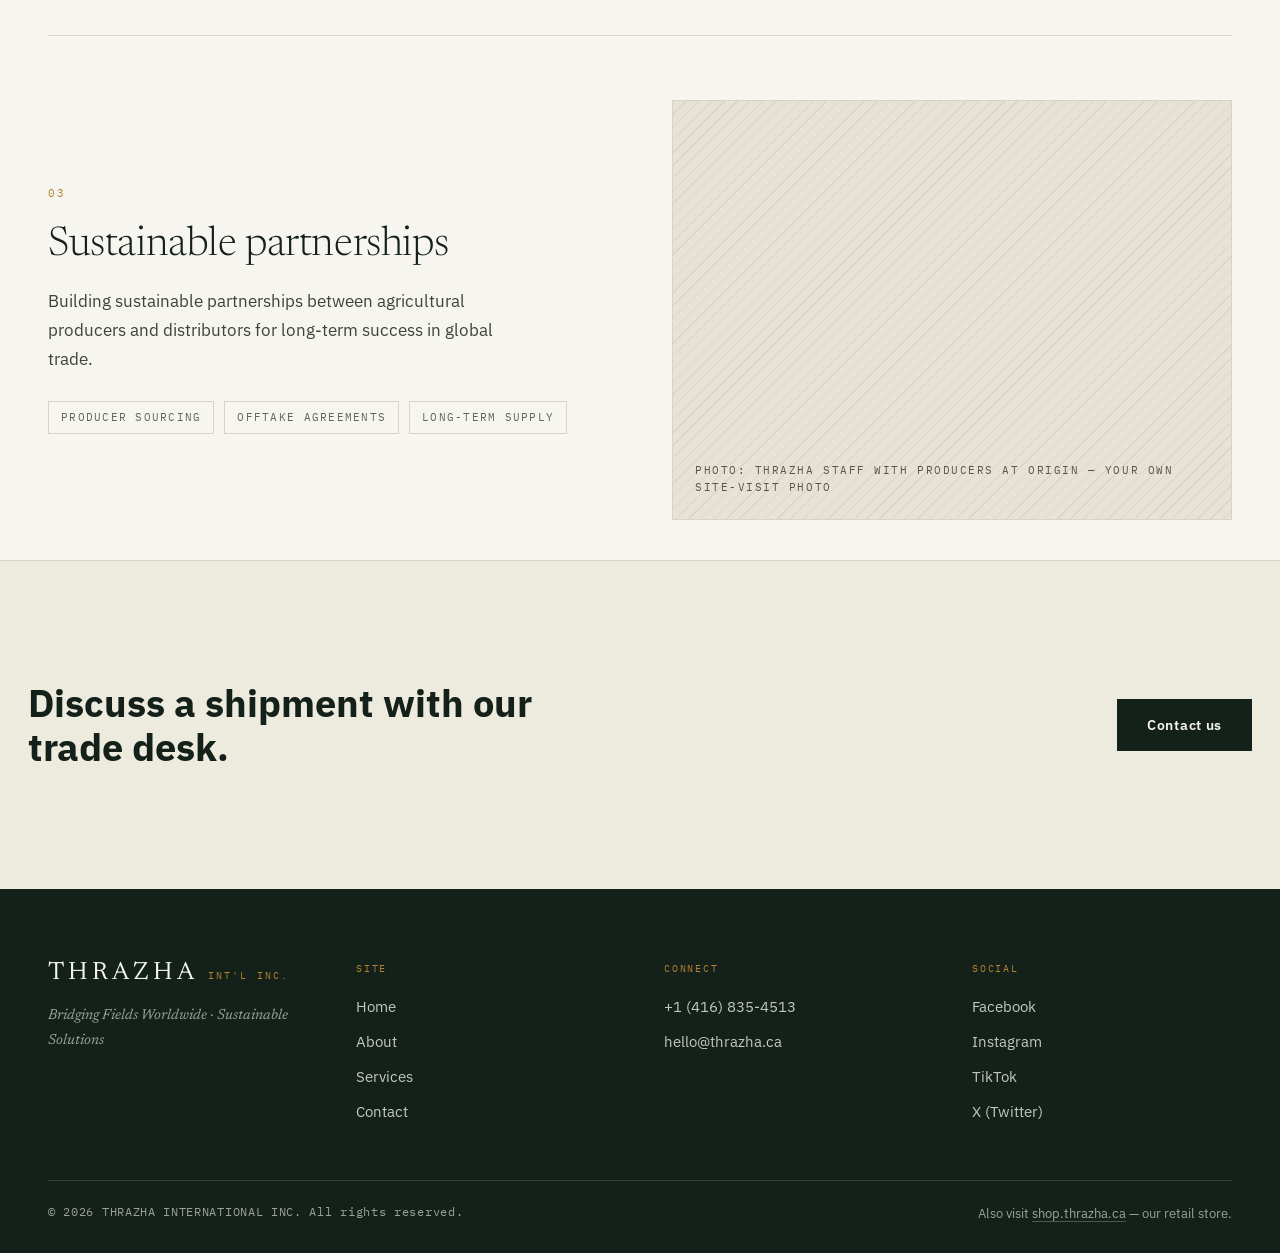
<file: services.html>
<!DOCTYPE html>
<html lang="en">
<head>
<!-- Google Tag Manager -->
<script>
(function(){
  window.dataLayer = window.dataLayer || [];
  function gtag(){ window.dataLayer.push(arguments); }
  window.gtag = gtag;
  window.__loadAnalytics = function(){
    if (window.__analyticsLoaded) return;
    window.__analyticsLoaded = true;
    (function(w,d,s,l,i){w[l]=w[l]||[];w[l].push({'gtm.start':
    new Date().getTime(),event:'gtm.js'});var f=d.getElementsByTagName(s)[0],
    j=d.createElement(s),dl=l!='dataLayer'?'&l='+l:'';j.async=true;j.src=
    'https://www.googletagmanager.com/gtm.js?id='+i+dl;f.parentNode.insertBefore(j,f);
    })(window,document,'script','dataLayer','GTM-K8MLG3W6');
    var ga=document.createElement('script');
    ga.async=true;
    ga.src='https://www.googletagmanager.com/gtag/js?id=G-5YRZVWQFE5';
    document.head.appendChild(ga);
    gtag('js', new Date());
    gtag('config', 'G-5YRZVWQFE5');
  };
  try {
    if (localStorage.getItem('cookie_consent') === 'accepted') { window.__loadAnalytics(); }
  } catch(e){}
})();
</script>
<!-- End Google Tag Manager -->
<meta charset="UTF-8">
<meta name="viewport" content="width=device-width, initial-scale=1.0">
<title>Trade Services | THRAZHA International Inc.</title>
<meta name="description" content="Quality assurance, efficient logistics and sustainable sourcing partnerships from THRAZHA International Inc. &mdash; connecting agricultural producers and distributors worldwide.">
<link rel="canonical" href="https://thrazha.ca/services.html">
<meta property="og:type" content="website">
<meta property="og:site_name" content="THRAZHA International Inc.">
<meta property="og:title" content="Trade Services | THRAZHA International Inc.">
<meta property="og:description" content="Quality assurance, efficient logistics and sustainable sourcing partnerships for agricultural commodity trading.">
<meta property="og:url" content="https://thrazha.ca/services.html">
<meta property="og:image" content="https://thrazha.ca/assets/unsplash-svc-2.jpg">
<meta property="og:locale" content="en_CA">
<meta name="twitter:card" content="summary_large_image">
<meta name="twitter:title" content="Trade Services | THRAZHA International Inc.">
<meta name="twitter:description" content="Quality assurance, efficient logistics and sustainable sourcing partnerships for agricultural commodity trading.">
<meta name="twitter:image" content="https://thrazha.ca/assets/unsplash-svc-2.jpg">
<link rel="icon" href="assets/logo.jpeg">
<link rel="preconnect" href="https://fonts.googleapis.com">
<link rel="preconnect" href="https://fonts.gstatic.com" crossorigin>
<link href="https://fonts.googleapis.com/css2?family=Newsreader:ital,opsz,wght@0,6..72,300;0,6..72,400;0,6..72,500;1,6..72,300;1,6..72,400&family=IBM+Plex+Sans:wght@400;500;600&family=IBM+Plex+Mono:wght@400;500&display=swap" rel="stylesheet">
<link rel="stylesheet" href="style.css">
</head>
<body>
<!-- Google Tag Manager (noscript) -->
<noscript><iframe src="https://www.googletagmanager.com/ns.html?id=GTM-K8MLG3W6"
height="0" width="0" style="display:none;visibility:hidden"></iframe></noscript>
<!-- End Google Tag Manager (noscript) -->

<div id="cookieConsent" class="cookie-consent" hidden>
  <p>We use cookies to understand site traffic and improve your experience.</p>
  <div class="cookie-consent-actions">
    <button type="button" id="cookieAccept">Accept</button>
    <button type="button" id="cookieDismiss">Dismiss</button>
  </div>
</div>
<script>
(function(){
  try {
    var consent = localStorage.getItem('cookie_consent');
    var dismissed = sessionStorage.getItem('cookie_dismissed');
    var banner = document.getElementById('cookieConsent');
    if (consent !== 'accepted' && !dismissed) { banner.hidden = false; }
    document.getElementById('cookieAccept').addEventListener('click', function(){
      try { localStorage.setItem('cookie_consent', 'accepted'); } catch(e){}
      banner.hidden = true;
      if (window.__loadAnalytics) window.__loadAnalytics();
    });
    document.getElementById('cookieDismiss').addEventListener('click', function(){
      try { sessionStorage.setItem('cookie_dismissed', '1'); } catch(e){}
      banner.hidden = true;
    });
  } catch(e){}
})();
</script>

<header>
  <div class="header-inner">
    <a class="brand" href="index.html">
      <span class="brand-name">THRAZHA</span>
      <span class="brand-suffix">Int'l&nbsp;Inc.</span>
    </a>
    <nav>
      <ul>
        <li><a href="index.html">Home</a></li>
        <li><a href="about.html">About</a></li>
        <li><a href="services.html" class="active">Services</a></li>
        <li><a href="contact.html" class="nav-contact">Contact</a></li>
      </ul>
    </nav>
  </div>
</header>

<!-- HEADER -->
<div class="hero hero-solid hero-page">
  <div class="hero-inner">
    <div class="eyebrow on-dark"><span class="rule"></span>Services</div>
    <h1>Global trade solutions</h1>
    <p>Connecting producers and distributors for seamless agricultural commodity trading and reliable product delivery worldwide.</p>
  </div>
</div>

<!-- SERVICE DETAIL -->
<section style="padding-bottom:40px;">
  <div class="service-row">
    <div>
      <div class="numbered-index">01</div>
      <h2>Quality assurance</h2>
      <p>Ensuring premium quality in every agricultural commodity through rigorous standards and trusted partnerships globally.</p>
      <div class="tags">
        <span class="tag">Pre-shipment inspection</span>
        <span class="tag">Sampling</span>
        <span class="tag">Certificates of analysis</span>
      </div>
    </div>
    <div class="service-media"><img src="assets/unsplash-svc-2.jpg" alt="Quality assurance inspection"></div>
  </div>

  <div class="service-row">
    <div>
      <div class="numbered-index">02</div>
      <h2>Efficient logistics</h2>
      <p>Streamlining supply chain operations to guarantee timely delivery and optimal distribution of agricultural products. Connecting farmers to markets.</p>
      <div class="tags">
        <span class="tag">Freight booking</span>
        <span class="tag">Documentation</span>
        <span class="tag">Port-to-port</span>
      </div>
    </div>
    <div class="photo-placeholder"><span>Photo: containers, port loading or bagged cargo on a pallet &mdash; your own shipment photo</span></div>
  </div>

  <div class="service-row">
    <div>
      <div class="numbered-index">03</div>
      <h2>Sustainable partnerships</h2>
      <p>Building sustainable partnerships between agricultural producers and distributors for long-term success in global trade.</p>
      <div class="tags">
        <span class="tag">Producer sourcing</span>
        <span class="tag">Offtake agreements</span>
        <span class="tag">Long-term supply</span>
      </div>
    </div>
    <div class="photo-placeholder"><span>Photo: THRAZHA staff with producers at origin &mdash; your own site-visit photo</span></div>
  </div>
</section>

<!-- CTA -->
<div class="cta-banner">
  <div class="cta-banner-inner">
    <h2 style="max-width:26ch;">Discuss a shipment with our trade desk.</h2>
    <a class="btn btn-dark" href="contact.html">Contact us</a>
  </div>
</div>

<footer>
  <div class="footer-inner">
    <div class="footer-columns">
      <div class="footer-brand">
        <div class="brand" style="color:inherit;">
          <span class="brand-name">THRAZHA</span>
          <span class="brand-suffix">Int'l&nbsp;Inc.</span>
        </div>
        <p class="footer-tagline">Bridging Fields Worldwide &middot; Sustainable Solutions</p>
      </div>
      <div>
        <div class="footer-heading">Site</div>
        <div class="footer-links">
          <a href="index.html">Home</a>
          <a href="about.html">About</a>
          <a href="services.html">Services</a>
          <a href="contact.html">Contact</a>
        </div>
      </div>
      <div>
        <div class="footer-heading">Connect</div>
        <div class="footer-links">
          <a href="tel:+14168354513">+1 (416) 835-4513</a>
          <a href="mailto:hello@thrazha.ca">hello@thrazha.ca</a>
        </div>
      </div>
      <div>
        <div class="footer-heading">Social</div>
        <div class="footer-links">
          <a href="https://www.facebook.com/" title="Go to Facebook page">Facebook</a>
          <a href="https://www.instagram.com/" title="Go to Instagram page">Instagram</a>
          <a href="https://tiktok.com/" title="Go to Tiktok page">TikTok</a>
          <a href="https://x.com/" title="Go to Twitter page">X (Twitter)</a>
        </div>
      </div>
    </div>
    <div class="footer-bottom">
      <div class="footer-copyright">&copy; 2026 THRAZHA INTERNATIONAL INC. All rights reserved.</div>
      <div class="footer-shop">Also visit <a href="https://shop.thrazha.ca">shop.thrazha.ca</a> &mdash; our retail store.</div>
    </div>
  </div>
</footer>

</body>
</html>
</file>
<file: style.css>
:root {
  --ink: #14201a;
  --ink-soft: #23372a;
  --gold: #b3822f;
  --gold-hover: #c99b45;
  --gold-light: #e2c88c;
  --gold-dark: #96682a;
  --bg: #f7f5ef;
  --bg-alt: #edeade;
  --border: #d8d3c4;
  --text: #14201a;
  --text-body: #3c453b;
  --text-muted: #5f665c;
  --text-mono: #5e5540;
  --text-fact: #2c3a2e;
}

* { box-sizing: border-box; }

body {
  margin: 0;
  font-family: 'IBM Plex Sans', system-ui, sans-serif;
  background: var(--bg);
  color: var(--text);
  line-height: 1.6;
  -webkit-font-smoothing: antialiased;
}

a { color: var(--text); text-decoration: none; }
a:hover { color: var(--gold-dark); }
input, textarea, button { font: inherit; }
::selection { background: var(--gold); color: #fff; }

.serif { font-family: 'Newsreader', Georgia, serif; }
.mono { font-family: 'IBM Plex Mono', monospace; }

/* HEADER */
header {
  position: sticky;
  top: 0;
  z-index: 100;
  background: var(--ink);
  color: var(--bg);
  border-bottom: 1px solid rgba(247,245,239,0.14);
}
.header-inner {
  max-width: 1240px;
  margin: 0 auto;
  padding: 0 28px;
  height: 78px;
  display: flex;
  align-items: center;
  justify-content: space-between;
  gap: 32px;
}
.brand {
  display: flex;
  align-items: baseline;
  gap: 10px;
  color: var(--bg);
}
.brand-name {
  font-family: 'Newsreader', Georgia, serif;
  font-size: 27px;
  letter-spacing: 0.16em;
  font-weight: 400;
  line-height: 1;
}
.brand-suffix {
  font-family: 'IBM Plex Mono', monospace;
  font-size: 9.5px;
  letter-spacing: 0.22em;
  text-transform: uppercase;
  color: var(--gold);
  padding-bottom: 2px;
}
nav ul { list-style: none; display: flex; align-items: center; gap: 4px; margin: 0; padding: 0; }
nav a {
  position: relative;
  display: inline-block;
  padding: 10px 14px;
  color: var(--bg);
  font-size: 13.5px;
  letter-spacing: 0.06em;
}
nav a:hover { color: var(--gold-light); }
nav a.active { color: var(--bg); }
nav a.active::after {
  content: "";
  position: absolute;
  left: 14px;
  right: 14px;
  bottom: 2px;
  height: 1.5px;
  background: var(--gold);
}
nav a.nav-contact {
  margin-left: 12px;
  padding: 11px 20px;
  background: var(--gold);
  color: var(--ink);
  font-weight: 600;
}
nav a.nav-contact:hover { background: var(--gold-hover); color: var(--ink); }

/* EYEBROW */
.eyebrow {
  display: flex;
  align-items: center;
  gap: 14px;
  font-family: 'IBM Plex Mono', monospace;
  font-size: 11px;
  letter-spacing: 0.2em;
  text-transform: uppercase;
  color: var(--gold-dark);
}
.eyebrow.on-dark { color: var(--gold-light); }
.eyebrow .rule { width: 26px; height: 1px; background: var(--gold); display: inline-block; }

/* HERO (home + section headers) */
.hero {
  position: relative;
  background: var(--ink);
  color: var(--bg);
  overflow: hidden;
}
.hero img.hero-bg {
  position: absolute;
  inset: 0;
  width: 100%;
  height: 100%;
  object-fit: cover;
}
.hero .hero-scrim {
  position: absolute;
  inset: 0;
}
.hero-home .hero-scrim { background: linear-gradient(100deg, rgba(20,32,26,0.92) 0%, rgba(20,32,26,0.62) 55%, rgba(20,32,26,0.34) 100%); }
.hero-home img.hero-bg { opacity: 0.42; }
.hero-page .hero-scrim { background: linear-gradient(100deg, rgba(20,32,26,0.94) 0%, rgba(20,32,26,0.7) 100%); }
.hero-page img.hero-bg { opacity: 0.3; }
.hero-inner {
  position: relative;
  max-width: 1240px;
  margin: 0 auto;
  padding: 132px 28px 108px;
}
.hero-page .hero-inner { padding: 96px 28px 88px; }
.hero-solid { background: var(--ink); color: var(--bg); }
.hero h1 {
  font-family: 'Newsreader', Georgia, serif;
  font-weight: 300;
  font-size: clamp(36px, 5.6vw, 74px);
  line-height: 1.06;
  letter-spacing: -0.015em;
  margin: 24px 0 0;
  max-width: 18ch;
}
.hero-home h1 { margin-top: 34px; max-width: 17ch; }
.hero p {
  margin: 28px 0 0;
  max-width: 46ch;
  font-size: 17.5px;
  line-height: 1.7;
  color: rgba(247,245,239,0.78);
}
.hero-buttons { display: flex; flex-wrap: wrap; gap: 14px; margin-top: 44px; }

/* BUTTONS */
.btn {
  display: inline-block;
  padding: 15px 30px;
  font-size: 14px;
  font-weight: 600;
  letter-spacing: 0.05em;
  text-decoration: none;
  border: none;
  cursor: pointer;
  white-space: nowrap;
}
.btn-primary { background: var(--gold); color: var(--ink); }
.btn-primary:hover { background: var(--gold-hover); color: var(--ink); }
.btn-secondary { background: transparent; border: 1px solid rgba(247,245,239,0.4); color: var(--bg); font-weight: 500; }
.btn-secondary:hover { border-color: var(--bg); background: rgba(247,245,239,0.07); color: var(--bg); }
.btn-dark { background: var(--ink); color: var(--bg); }
.btn-dark:hover { background: var(--ink-soft); color: var(--bg); }

/* SECTION LAYOUT */
section { padding: 104px 28px; max-width: 1240px; margin: 0 auto; }
section h2 {
  font-family: 'Newsreader', Georgia, serif;
  font-weight: 300;
  font-size: clamp(30px, 3.4vw, 46px);
  line-height: 1.1;
  letter-spacing: -0.01em;
  margin: 0;
}
.divider { width: 100%; height: 1px; background: var(--border); margin: 32px 0; }

/* CREDENTIALS STRIP */
.credentials { background: var(--bg-alt); border-bottom: 1px solid var(--border); padding: 0 28px; max-width: 100%; }
.credentials-grid {
  max-width: 1240px;
  margin: 0 auto;
  display: grid;
  grid-template-columns: repeat(auto-fit, minmax(210px, 1fr));
}
.credentials-item { padding: 26px 28px; border-right: 1px solid var(--border); }
.credentials-item:last-child { border-right: none; }
.credentials-label {
  font-family: 'IBM Plex Mono', monospace;
  font-size: 10px;
  letter-spacing: 0.18em;
  text-transform: uppercase;
  color: var(--text-mono);
}
.credentials-value { margin-top: 8px; font-size: 15px; line-height: 1.45; color: var(--text-fact); }
.credentials-value.mono { font-family: 'IBM Plex Mono', monospace; font-size: 14px; }

/* SPLIT / STORY */
.split { display: grid; grid-template-columns: repeat(auto-fit, minmax(320px, 1fr)); gap: 72px; align-items: center; }
.split-media { position: relative; }
.split-media img { width: 100%; aspect-ratio: 4 / 5; object-fit: cover; display: block; }
.split-tag {
  position: absolute;
  bottom: -1px;
  left: -1px;
  background: var(--ink);
  color: var(--bg);
  padding: 18px 24px;
  max-width: 62%;
}
.split-tag .credentials-label { color: var(--gold); }
.split-tag .split-tag-value { font-family: 'Newsreader', Georgia, serif; font-size: 22px; margin-top: 5px; }
.split-text .eyebrow { margin-bottom: 0; }
.split-text h2 { margin-top: 16px; max-width: 22ch; }
.split-text p { margin: 0; font-size: 17.5px; line-height: 1.7; color: var(--text-body); max-width: 48ch; }
.split-link {
  display: inline-flex;
  align-items: center;
  gap: 10px;
  margin-top: 34px;
  font-size: 14px;
  font-weight: 600;
  letter-spacing: 0.05em;
  color: var(--text);
  border-bottom: 1.5px solid var(--gold);
  padding-bottom: 5px;
}
.split-link:hover { color: var(--gold-dark); }

.image-grid { display: grid; grid-template-columns: 1fr 1fr; gap: 16px; }
.image-grid img { width: 100%; height: 100%; object-fit: cover; display: block; }
.image-grid .tall { aspect-ratio: auto; grid-row: span 2; }
.image-grid .square { aspect-ratio: 1 / 1; }

/* DARK SOLUTIONS / NUMBERED GRID */
.section-dark { background: var(--ink); color: var(--bg); max-width: 100%; padding: 0; }
.section-dark-inner { max-width: 1240px; margin: 0 auto; padding: 104px 28px; }
.section-head-row {
  display: flex;
  flex-wrap: wrap;
  gap: 40px;
  align-items: flex-end;
  justify-content: space-between;
  padding-bottom: 44px;
  border-bottom: 1px solid rgba(247,245,239,0.16);
}
.section-dark .section-head-row h2 { color: var(--bg); max-width: 20ch; }
.section-head-row p { margin: 0; max-width: 40ch; font-size: 16px; line-height: 1.65; color: rgba(247,245,239,0.68); }

.numbered-grid {
  display: grid;
  grid-template-columns: repeat(auto-fit, minmax(270px, 1fr));
  gap: 1px;
  background: rgba(247,245,239,0.16);
  margin-top: 1px;
}
.numbered-card { background: var(--ink); padding: 40px 34px 44px; }
.numbered-index { font-family: 'IBM Plex Mono', monospace; font-size: 11px; letter-spacing: 0.18em; color: var(--gold); }
.numbered-card h3 {
  font-family: 'Newsreader', Georgia, serif;
  font-weight: 400;
  font-size: 25px;
  line-height: 1.2;
  margin: 22px 0 12px;
  color: var(--bg);
}
.numbered-card p { margin: 0; font-size: 15.5px; line-height: 1.65; color: rgba(247,245,239,0.7); }

/* LIGHT NUMBERED PILLARS (about page) */
.pillars { background: var(--bg-alt); border-top: 1px solid var(--border); border-bottom: 1px solid var(--border); max-width: 100%; padding: 0 28px; }
.pillars-inner { max-width: 1240px; margin: 0 auto; padding: 96px 0; }
.pillars-grid { display: grid; grid-template-columns: repeat(auto-fit, minmax(260px, 1fr)); gap: 1px; background: var(--border); }
.pillar { background: var(--bg-alt); padding: 0 34px; }
.pillar .numbered-index { color: var(--gold-dark); }
.pillar h3 { font-family: 'Newsreader', Georgia, serif; font-weight: 400; font-size: 26px; line-height: 1.2; margin: 20px 0 12px; }
.pillar p { margin: 0 0 8px; font-size: 15.5px; line-height: 1.7; color: var(--text-muted); }

/* FACTS GRID */
.facts-grid { display: grid; grid-template-columns: repeat(auto-fit, minmax(240px, 1fr)); gap: 44px; }
.fact-value { margin-top: 10px; font-size: 16.5px; line-height: 1.6; color: var(--text-fact); }
.fact-value.mono { font-family: 'IBM Plex Mono', monospace; font-size: 16px; }
.fact-sub { font-family: 'IBM Plex Mono', monospace; font-size: 13.5px; color: var(--text-mono); }

/* COMMODITY INDEX */
.commodity-grid { display: grid; grid-template-columns: repeat(auto-fit, minmax(232px, 1fr)); gap: 28px; margin-top: 52px; }
.commodity-media { overflow: hidden; background: var(--bg-alt); }
.commodity-media img {
  width: 100%;
  aspect-ratio: 3 / 4;
  object-fit: cover;
  display: block;
  transition: transform 600ms cubic-bezier(0.2,0.7,0.2,1);
}
.commodity-card:hover .commodity-media img { transform: scale(1.045); }
.commodity-meta {
  display: flex;
  align-items: baseline;
  justify-content: space-between;
  gap: 12px;
  padding: 16px 0 14px;
  border-bottom: 1px solid var(--border);
}
.commodity-meta .name { font-family: 'Newsreader', Georgia, serif; font-size: 21px; }
.commodity-meta .form {
  font-family: 'IBM Plex Mono', monospace;
  font-size: 10.5px;
  letter-spacing: 0.14em;
  text-transform: uppercase;
  color: var(--text-mono);
}

/* CTA BANNER */
.cta-banner { background: var(--bg-alt); border-top: 1px solid var(--border); max-width: 100%; padding: 0 28px; }
.cta-banner-inner {
  max-width: 1240px;
  margin: 0 auto;
  padding: 88px 0;
  display: flex;
  flex-wrap: wrap;
  gap: 40px;
  align-items: center;
  justify-content: space-between;
}
.cta-banner h2 { font-size: clamp(28px, 3vw, 40px); line-height: 1.15; max-width: 24ch; }
.cta-banner p { margin: 16px 0 0; font-size: 16.5px; line-height: 1.6; color: var(--text-muted); max-width: 44ch; }

/* SERVICES DETAIL */
.service-row {
  display: grid;
  grid-template-columns: repeat(auto-fit, minmax(300px, 1fr));
  gap: 64px;
  align-items: center;
  padding-bottom: 64px;
  margin-bottom: 64px;
  border-bottom: 1px solid var(--border);
}
.service-row:last-child { border-bottom: none; margin-bottom: 0; padding-bottom: 0; }
.service-row h2 { font-size: clamp(28px, 3.2vw, 42px); line-height: 1.12; margin: 20px 0 18px; max-width: 20ch; }
.service-row p { margin: 0; font-size: 17px; line-height: 1.7; color: var(--text-body); max-width: 48ch; }
.tags { display: flex; flex-wrap: wrap; gap: 10px; margin-top: 28px; }
.tag {
  font-family: 'IBM Plex Mono', monospace;
  font-size: 10.5px;
  letter-spacing: 0.12em;
  text-transform: uppercase;
  color: var(--text-muted);
  border: 1px solid var(--border);
  padding: 7px 12px;
}
.service-media img { width: 100%; aspect-ratio: 4 / 3; object-fit: cover; display: block; }
.photo-placeholder {
  width: 100%;
  aspect-ratio: 4 / 3;
  background-color: #e6e2d6;
  background-image: repeating-linear-gradient(135deg, rgba(20,32,26,0.07) 0 1px, transparent 1px 9px);
  border: 1px solid var(--border);
  display: flex;
  align-items: flex-end;
  padding: 22px;
}
.photo-placeholder span {
  font-family: 'IBM Plex Mono', monospace;
  font-size: 11px;
  letter-spacing: 0.14em;
  text-transform: uppercase;
  color: var(--text-mono);
  line-height: 1.6;
}

/* CONTACT */
.contact-grid { display: grid; grid-template-columns: repeat(auto-fit, minmax(300px, 1fr)); gap: 80px; align-items: start; }
.contact-form label {
  display: block;
  font-family: 'IBM Plex Mono', monospace;
  font-size: 10.5px;
  letter-spacing: 0.16em;
  text-transform: uppercase;
  color: var(--text-mono);
}
.contact-form input[type="text"],
.contact-form input[type="email"],
.contact-form textarea {
  width: 100%;
  margin: 10px 0 26px;
  padding: 14px 0;
  border: none;
  border-bottom: 1px solid #c9c3b0;
  background: transparent;
  font-size: 16.5px;
  color: var(--text);
  outline: none;
}
.contact-form textarea { padding: 14px; border: 1px solid #c9c3b0; min-height: 150px; resize: vertical; line-height: 1.55; }
.contact-form input:focus,
.contact-form textarea:focus { border-color: var(--gold); }
.contact-form #contactFormResult { margin: 20px 0 0; font-size: 15px; line-height: 1.6; color: var(--text-body); min-height: 22px; font-weight: normal; }
.contact-info {
  background: var(--bg-alt);
  border: 1px solid var(--border);
  padding: 40px 34px;
}
.contact-info h3 {
  font-family: 'Newsreader', Georgia, serif;
  font-weight: 300;
  font-size: 32px;
  line-height: 1.15;
  margin: 18px 0 0;
  color: var(--text);
}
.contact-info-grid { display: grid; gap: 26px; }
.contact-info-grid a { display: inline-block; margin-top: 8px; font-size: 19px; color: var(--text); }
.contact-info-grid a:hover { color: var(--gold-dark); }
.contact-info-grid .credentials-value { margin-top: 8px; font-size: 16.5px; }

/* FOOTER */
footer { background: var(--ink); color: var(--bg); }
.footer-inner { max-width: 1240px; margin: 0 auto; padding: 72px 28px 0; }
.footer-columns {
  display: grid;
  grid-template-columns: repeat(auto-fit, minmax(220px, 1fr));
  gap: 48px;
  padding-bottom: 56px;
}
.footer-brand .brand-name { font-size: 25px; }
.footer-tagline {
  margin: 18px 0 0;
  font-size: 14.5px;
  line-height: 1.7;
  color: rgba(247,245,239,0.6);
  max-width: 30ch;
  font-style: italic;
  font-family: 'Newsreader', Georgia, serif;
}
.footer-heading {
  font-family: 'IBM Plex Mono', monospace;
  font-size: 10px;
  letter-spacing: 0.18em;
  text-transform: uppercase;
  color: var(--gold);
}
.footer-links { display: grid; gap: 12px; margin-top: 18px; }
.footer-links a { font-size: 14.5px; color: rgba(247,245,239,0.78); }
.footer-links a:hover { color: var(--bg); }
.footer-bottom {
  display: flex;
  flex-wrap: wrap;
  gap: 16px 32px;
  align-items: center;
  justify-content: space-between;
  padding: 22px 0 30px;
  border-top: 1px solid rgba(247,245,239,0.14);
}
.footer-copyright {
  font-family: 'IBM Plex Mono', monospace;
  font-size: 11.5px;
  letter-spacing: 0.06em;
  color: rgba(247,245,239,0.6);
}
.footer-shop { font-size: 12.5px; color: rgba(247,245,239,0.6); }
.footer-shop a { color: rgba(247,245,239,0.62); border-bottom: 1px solid rgba(247,245,239,0.25); }
.footer-shop a:hover { color: var(--bg); }

@media (max-width: 700px) {
  nav ul { gap: 2px; }
  nav a { padding: 8px 10px; font-size: 12.5px; }
  section { padding: 72px 20px; }
  .section-dark-inner, .pillars-inner, .cta-banner-inner { padding-left: 20px; padding-right: 20px; }
  .hero-inner { padding: 88px 20px 64px; }
}

/* COOKIE CONSENT BANNER */
.cookie-consent[hidden] { display: none; }
.cookie-consent {
  position: fixed;
  left: 20px;
  right: 20px;
  bottom: 20px;
  z-index: 500;
  max-width: 640px;
  margin: 0 auto;
  background: var(--ink);
  color: var(--bg);
  padding: 18px 22px;
  border-radius: 4px;
  box-shadow: 0 12px 32px rgba(0,0,0,0.28);
  display: flex;
  flex-wrap: wrap;
  align-items: center;
  justify-content: space-between;
  gap: 14px;
}
.cookie-consent p { margin: 0; font-size: 13.5px; line-height: 1.5; color: rgba(247,245,239,0.85); flex: 1 1 240px; }
.cookie-consent-actions { display: flex; gap: 10px; align-items: center; flex: 0 0 auto; }
.cookie-consent-actions #cookieAccept {
  background: var(--gold);
  color: var(--ink);
  border: none;
  border-radius: 4px;
  padding: 9px 18px;
  font-size: 13px;
  font-weight: 600;
  cursor: pointer;
}
.cookie-consent-actions #cookieAccept:hover { background: var(--gold-hover); }
.cookie-consent-actions #cookieDismiss {
  background: none;
  border: none;
  color: rgba(247,245,239,0.65);
  font-size: 13px;
  font-weight: 500;
  cursor: pointer;
  padding: 9px 4px;
}
.cookie-consent-actions #cookieDismiss:hover { color: var(--bg); }
</file>
